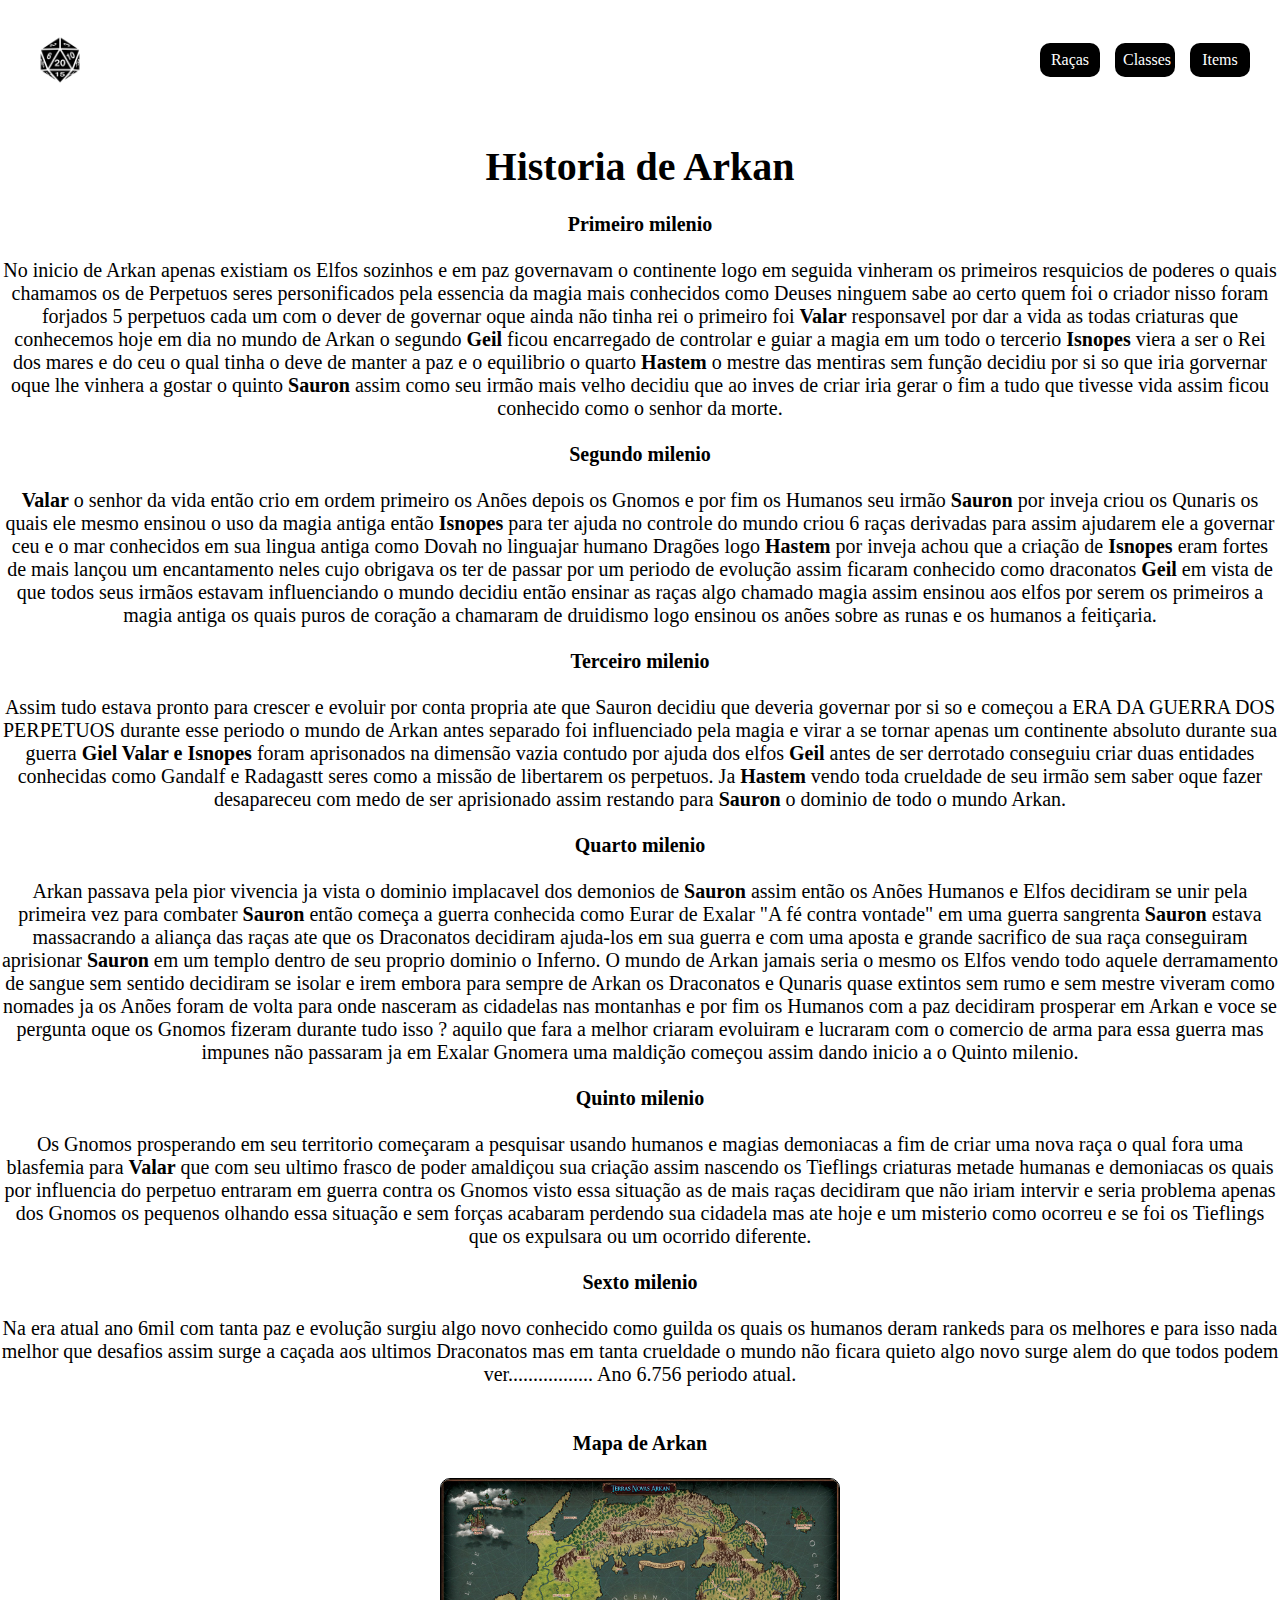
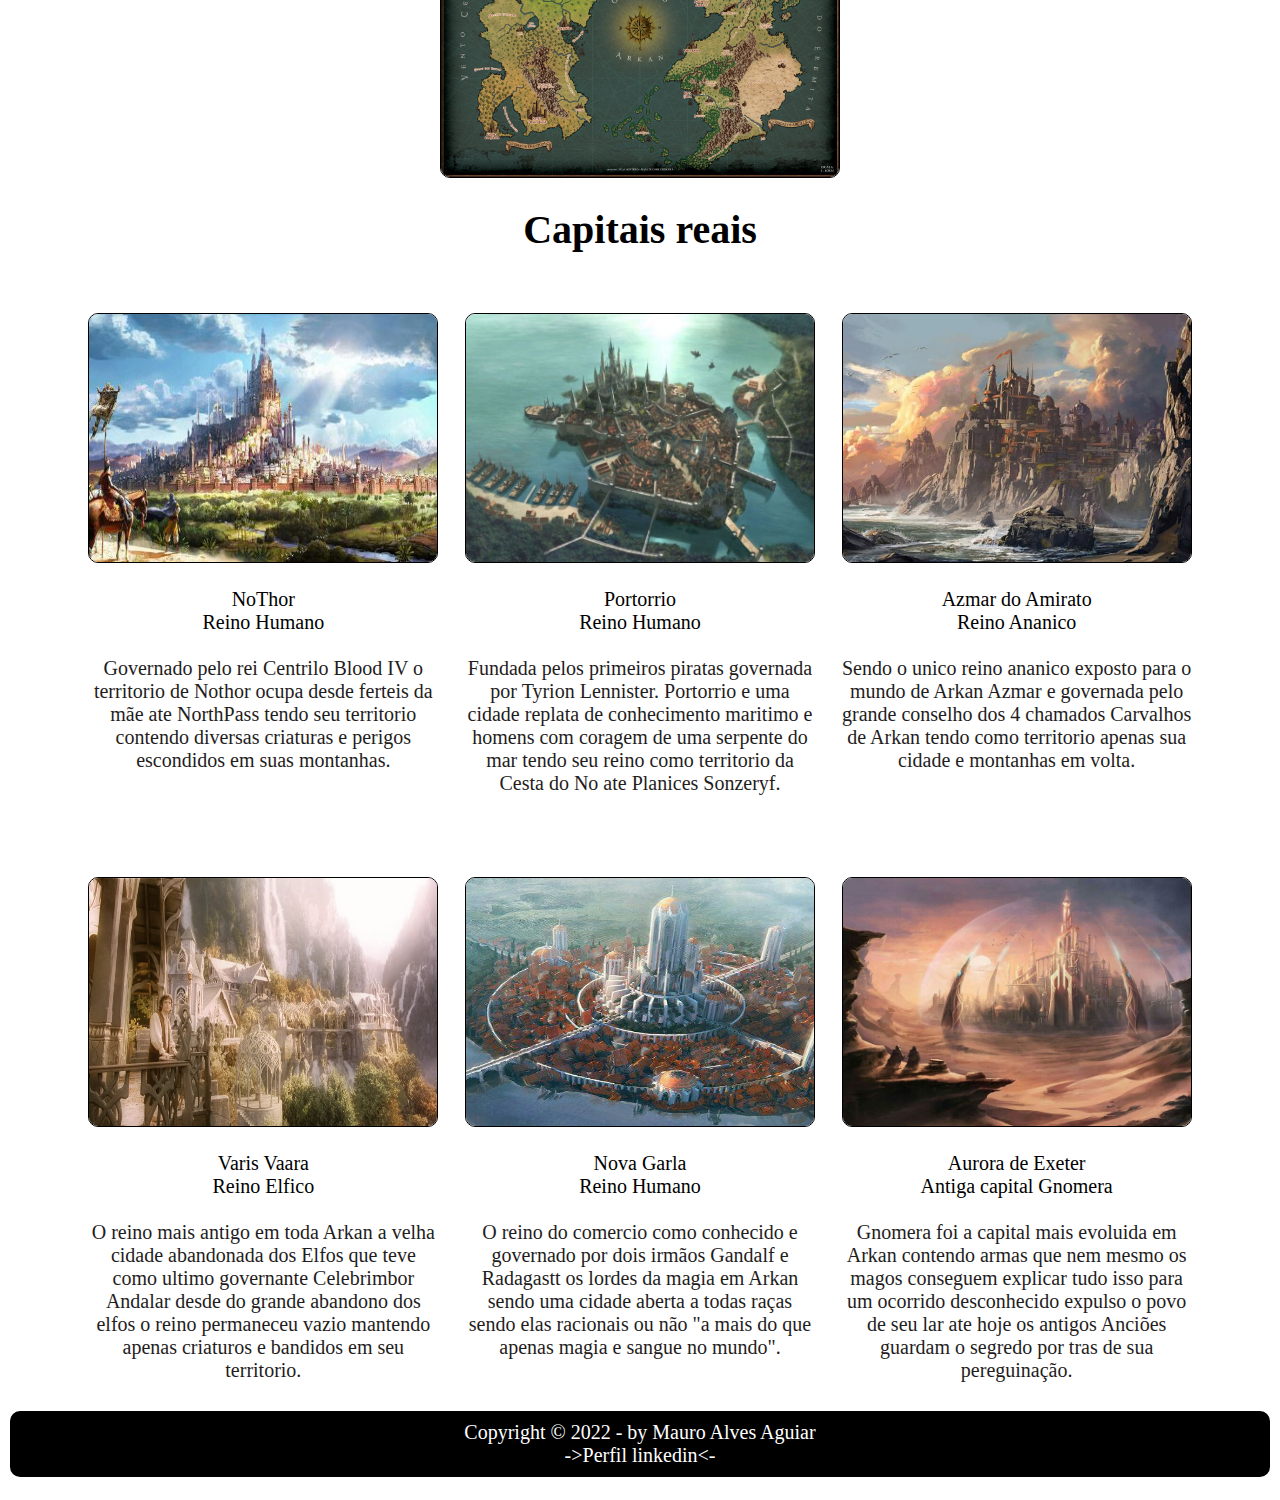
<file: index.html>
<!DOCTYPE html>
<html lang="pt-br">
<head>
    <meta charset="UTF-8">
    <meta http-equiv="X-UA-Compatible" content="IE=edge">
    <meta name="viewport" content="width=device-width, initial-scale=1.0">
    <link rel="stylesheet" href="/CSS/style.css">
    <title>Arkan</title>
</head>
<body>
    <div class="base">
        <header class="header">
            <img src="Imagens/logo.png" alt="logo-header" class="logoNavBar">
            <div class="headerBtnGroup">
                <a  href="Sidebar/raças.html" class="navBtn">Raças</a>
                <a  href="Sidebar/classes.html" class="navBtn">Classes</a>
                <a  href="Sidebar/items.html" class="navBtn">Items</a>
            </div>
            </header>
    </div>
    <div class="mapa">
        <br>
        <h1 class="titulo">Historia de Arkan</h1>
        <br>
        <h2>Primeiro milenio</h2>
        <br>
        <p id="texto1">
            No inicio de Arkan apenas existiam os Elfos sozinhos e em paz governavam o continente logo em seguida vinheram os primeiros resquicios de poderes o quais chamamos os de Perpetuos seres personificados pela essencia da magia mais conhecidos como Deuses ninguem sabe ao certo quem foi o criador nisso foram forjados 5 perpetuos cada um com o dever de governar oque ainda não tinha rei o primeiro foi <strong>Valar</strong> responsavel por dar a vida as todas criaturas que conhecemos hoje em dia no mundo de Arkan o segundo <strong>Geil</strong> ficou encarregado de controlar e guiar a magia em um todo o tercerio <strong>Isnopes</strong> viera a ser o Rei dos mares e do ceu o qual tinha o deve de manter a paz e o equilibrio o quarto <strong>Hastem</strong> o mestre das mentiras sem função decidiu por si so que iria gorvernar oque lhe vinhera a gostar o quinto  <strong>Sauron</strong> assim como seu irmão mais velho decidiu que ao inves de criar iria gerar o fim a tudo que tivesse vida assim ficou conhecido como o senhor da morte. 
        </p>
        <br>
        <h2>Segundo milenio</h2>
        <br>
        <p id="texto1">
            <strong>Valar</strong> o senhor da vida então crio em ordem primeiro os Anões depois os Gnomos e por fim os Humanos seu irmão <strong>Sauron</strong> por inveja criou os Qunaris os quais ele mesmo ensinou o uso da magia antiga então <strong>Isnopes</strong> para ter ajuda no controle do mundo criou 6 raças derivadas para assim ajudarem ele a governar ceu e o mar conhecidos em sua lingua antiga como Dovah no linguajar humano Dragões logo <strong>Hastem</strong> por inveja achou que a criação de <strong>Isnopes</strong> eram fortes de mais lançou um encantamento neles cujo obrigava os ter de passar por um periodo de evolução assim ficaram conhecido como draconatos <strong>Geil</strong> em vista de que todos seus irmãos estavam influenciando o mundo decidiu então ensinar as raças algo chamado magia assim ensinou aos elfos por serem os primeiros a magia antiga os quais puros de coração a chamaram de druidismo logo ensinou os anões sobre as runas e os humanos a feitiçaria.
        </p>
        <br>
        <h2>Terceiro milenio</h2>
        <br>
        <p id="texto1">
            Assim tudo estava pronto para crescer e evoluir por conta propria ate que <stron>Sauron</stron> decidiu que deveria governar por si so e começou a ERA DA GUERRA DOS PERPETUOS durante esse periodo o mundo de Arkan antes separado foi influenciado pela magia e virar a se tornar apenas um continente absoluto durante sua guerra <strong>Giel Valar e Isnopes</strong> foram aprisonados na dimensão vazia contudo por ajuda dos elfos <strong>Geil</strong> antes de ser derrotado conseguiu criar duas entidades conhecidas como Gandalf e Radagastt seres como a missão de libertarem os perpetuos. Ja <strong>Hastem</strong> vendo toda crueldade de seu irmão sem saber oque fazer desapareceu com medo de ser aprisionado assim restando para <strong>Sauron</strong> o dominio de todo o mundo Arkan.
        </p>
        <br>
        <h2>Quarto milenio</h2>
        <br>
        <p id="texto1">
            Arkan passava pela pior vivencia ja vista o dominio implacavel dos demonios de <strong>Sauron</strong> assim então os Anões Humanos e Elfos decidiram se unir pela primeira vez para combater <strong>Sauron</strong> então começa a guerra conhecida como Eurar de Exalar "A fé contra vontade" em uma guerra sangrenta <strong>Sauron</strong> estava massacrando a aliança das raças ate que os Draconatos decidiram ajuda-los em sua guerra e com uma aposta e grande sacrifico de sua raça conseguiram aprisionar <strong>Sauron</strong> em um templo dentro de seu proprio dominio o Inferno. O mundo de Arkan jamais seria o mesmo os Elfos vendo todo aquele derramamento de sangue sem sentido decidiram se isolar e irem embora para sempre de Arkan os Draconatos e Qunaris quase extintos sem rumo e sem mestre viveram como nomades ja os Anões foram de volta para onde nasceram as cidadelas nas montanhas e por fim os Humanos com a paz decidiram prosperar em Arkan e voce se pergunta oque os Gnomos fizeram durante tudo isso ? aquilo que fara a melhor criaram evoluiram e lucraram com o comercio de arma para essa guerra mas impunes não passaram ja em Exalar Gnomera uma maldição começou assim dando inicio a o Quinto milenio.
        </p>
        <br>
        <h2>Quinto milenio</h2>
        <br>
        <p id="texto1">
            Os Gnomos prosperando em seu territorio começaram a pesquisar usando humanos e magias demoniacas a fim de criar uma nova raça o qual fora uma blasfemia para <strong>Valar</strong> que com seu ultimo frasco de poder amaldiçou sua criação assim nascendo os Tieflings criaturas metade humanas e demoniacas os quais por influencia do perpetuo entraram em guerra contra os Gnomos visto essa situação as de mais raças decidiram que não iriam intervir e seria problema apenas dos Gnomos os pequenos olhando essa situação e sem forças acabaram perdendo sua cidadela mas ate hoje e um misterio como ocorreu e se foi os Tieflings que os expulsara ou um ocorrido diferente. 
        </p>
        <br>
        <h2>Sexto milenio</h2>
        <br>
        <p>
            Na era atual ano 6mil com tanta paz e evolução surgiu algo novo conhecido como guilda os quais os humanos deram rankeds para os melhores e para isso nada melhor que desafios assim surge a caçada aos ultimos Draconatos mas em tanta crueldade o mundo não ficara quieto algo novo surge alem do que todos podem ver................. Ano 6.756 periodo atual.
        </p>
        <br>


        <br>
        <h1>Mapa de Arkan</h1>
        <br>
    <img src="Imagens/mapa.jpg" class="mapa_home">
    <br>
    <br>
    <h1 class="titulo">Capitais reais</h1>
    
    <div class="wrapper">
        <div><img src="/Reinos/Nothor.jpg" class="controle"><p id="paragrafo">NoThor<br>Reino Humano</p><br><div id="basico">Governado pelo rei Centrilo Blood IV o territorio de Nothor ocupa desde ferteis da mãe ate NorthPass tendo seu territorio contendo diversas criaturas e perigos escondidos em suas montanhas.</div></div>
        
        <div><img src="/Reinos/Portorrio.jpg" class="controle"><p id="paragrafo">Portorrio<br>Reino Humano</p><br><div id="basico">Fundada pelos primeiros piratas governada por Tyrion Lennister. Portorrio e uma cidade replata de conhecimento maritimo e homens com coragem de uma serpente do mar tendo seu reino como territorio da Cesta do No ate Planices Sonzeryf.</div></div>
        
        <div><img src="/Reinos/Azmar do Amirato.jpg" class="controle"><p id="paragrafo">Azmar do Amirato<br>Reino Ananico</p><br><div id="basico">Sendo o unico reino ananico exposto para o mundo de Arkan Azmar e governada pelo grande conselho dos 4 chamados Carvalhos de Arkan tendo como territorio apenas sua cidade e montanhas em volta.</div></div>
        
        <div><img src="/Reinos/Varis Vaara.jpg" class="controle"><p id="paragrafo">Varis Vaara<br>Reino Elfico</p><br><div id="basico">O reino mais antigo em toda Arkan a velha cidade abandonada dos Elfos que teve como ultimo governante Celebrimbor Andalar desde do grande abandono dos elfos o reino permaneceu vazio mantendo apenas criaturos e bandidos em seu territorio.</div></div>
        
        <div><img src="/Reinos/Nova Garla.jpg" class="controle"><p id="paragrafo">Nova Garla<br>Reino Humano</p><br><div id="basico">O reino do comercio como conhecido e governado por dois irmãos Gandalf e Radagastt os lordes da magia em Arkan sendo uma cidade aberta a todas raças sendo elas racionais ou não "a mais do que apenas magia e sangue no mundo".</div></div>
        
        <div><img src="/Reinos/Aurora de Exeter.jpg" class="controle"><p id="paragrafo">Aurora de Exeter<br>Antiga capital Gnomera</p><br><div id="basico">Gnomera foi a capital mais evoluida em Arkan contendo armas que nem mesmo os magos conseguem explicar tudo isso para um ocorrido desconhecido expulso o povo de seu lar ate hoje os antigos Anciões guardam o segredo por tras de sua pereguinação.</div></div>
     </div>
 
    <footer>
        Copyright © 2022 - by Mauro Alves Aguiar
        <br>
        <a href="https://www.linkedin.com/in/mauro-alves-aguiar-135b53217/" id="perfil">->Perfil linkedin<-</a>
    </footer>
    <br>
</div>
</body>
</html>
</file>
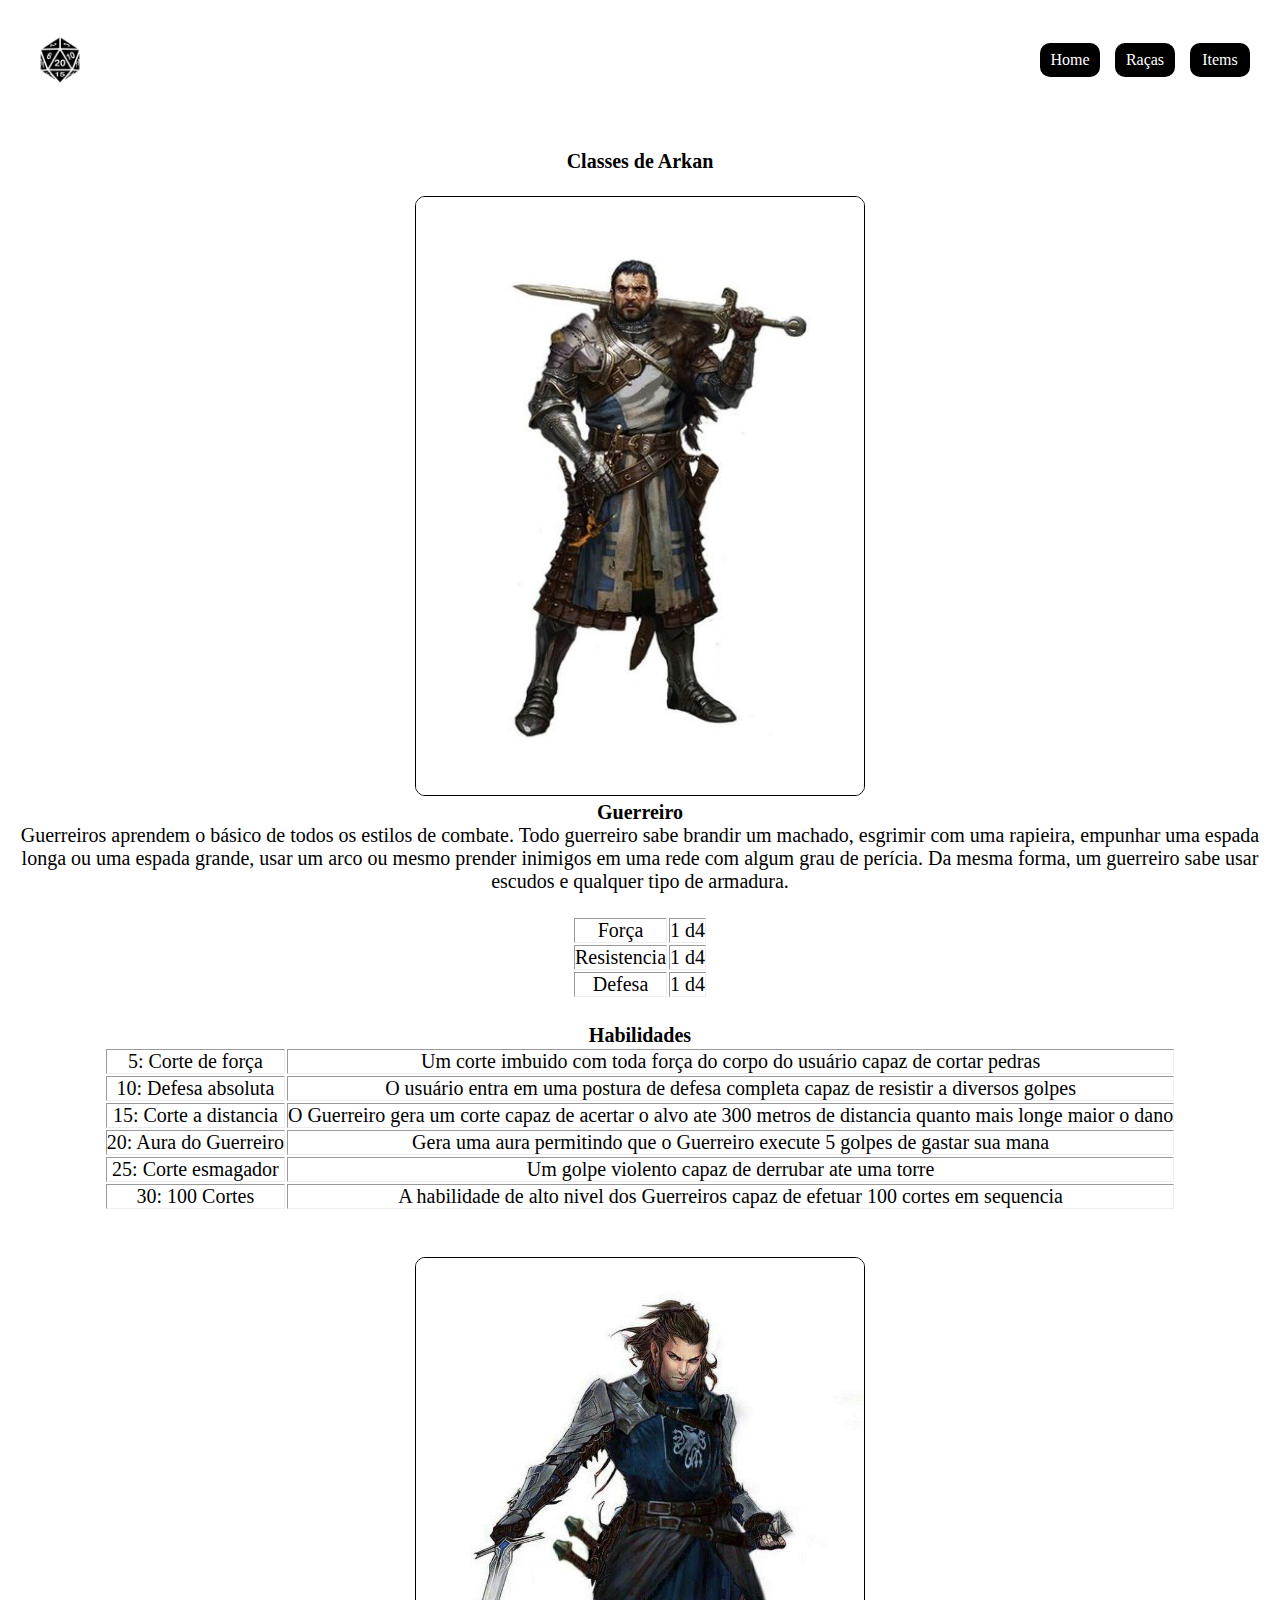
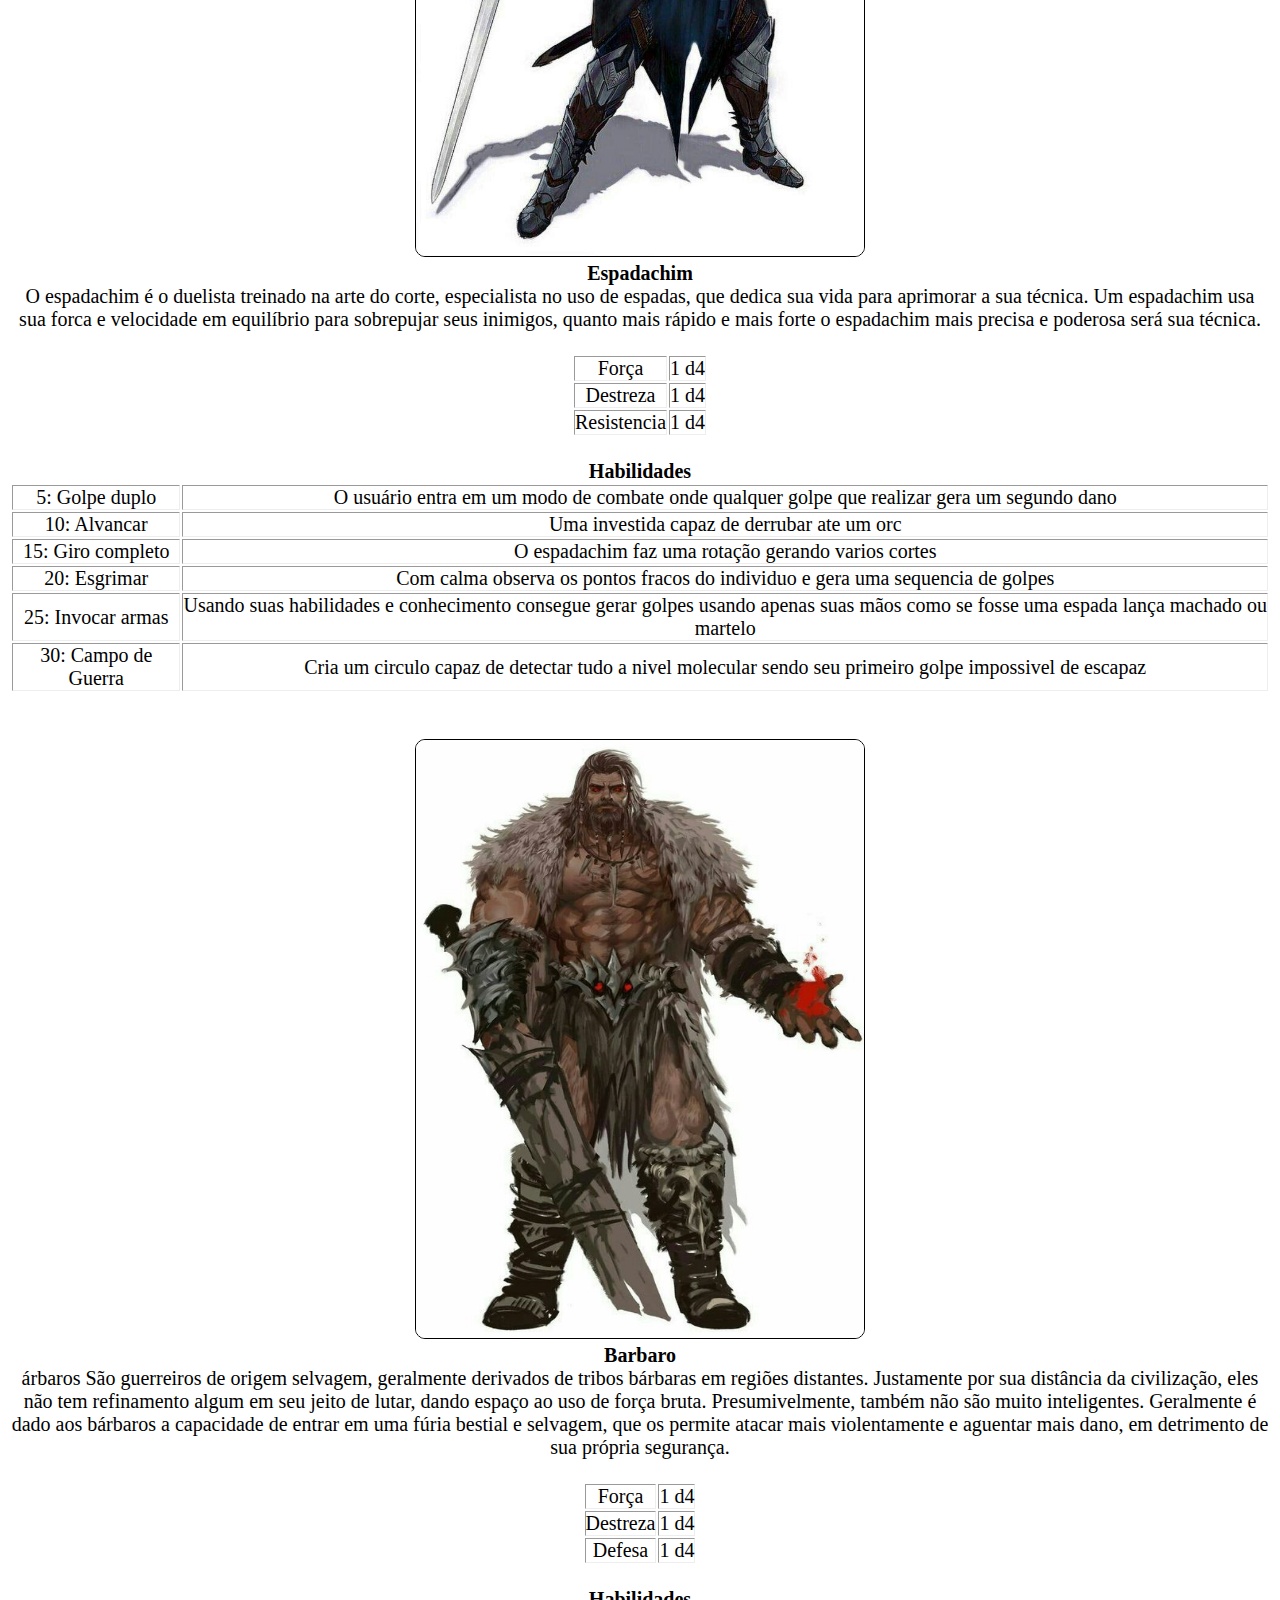
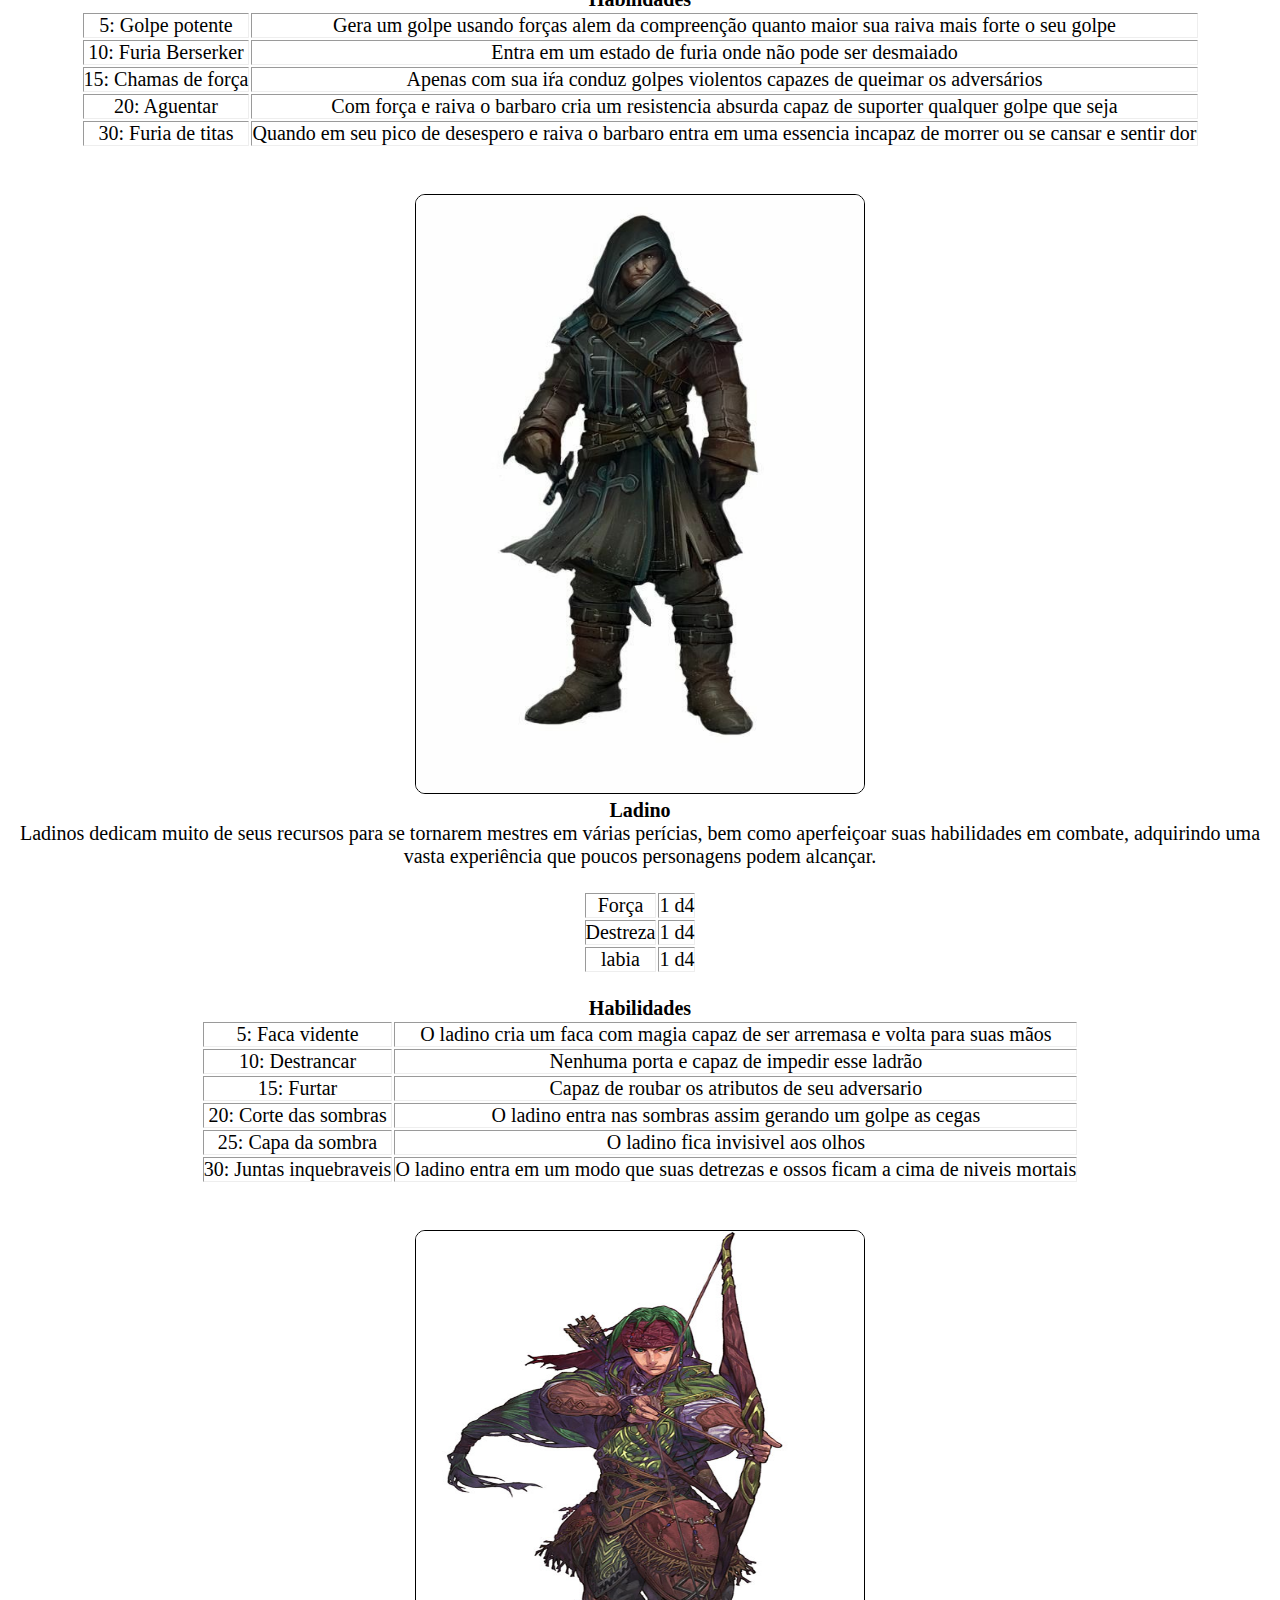
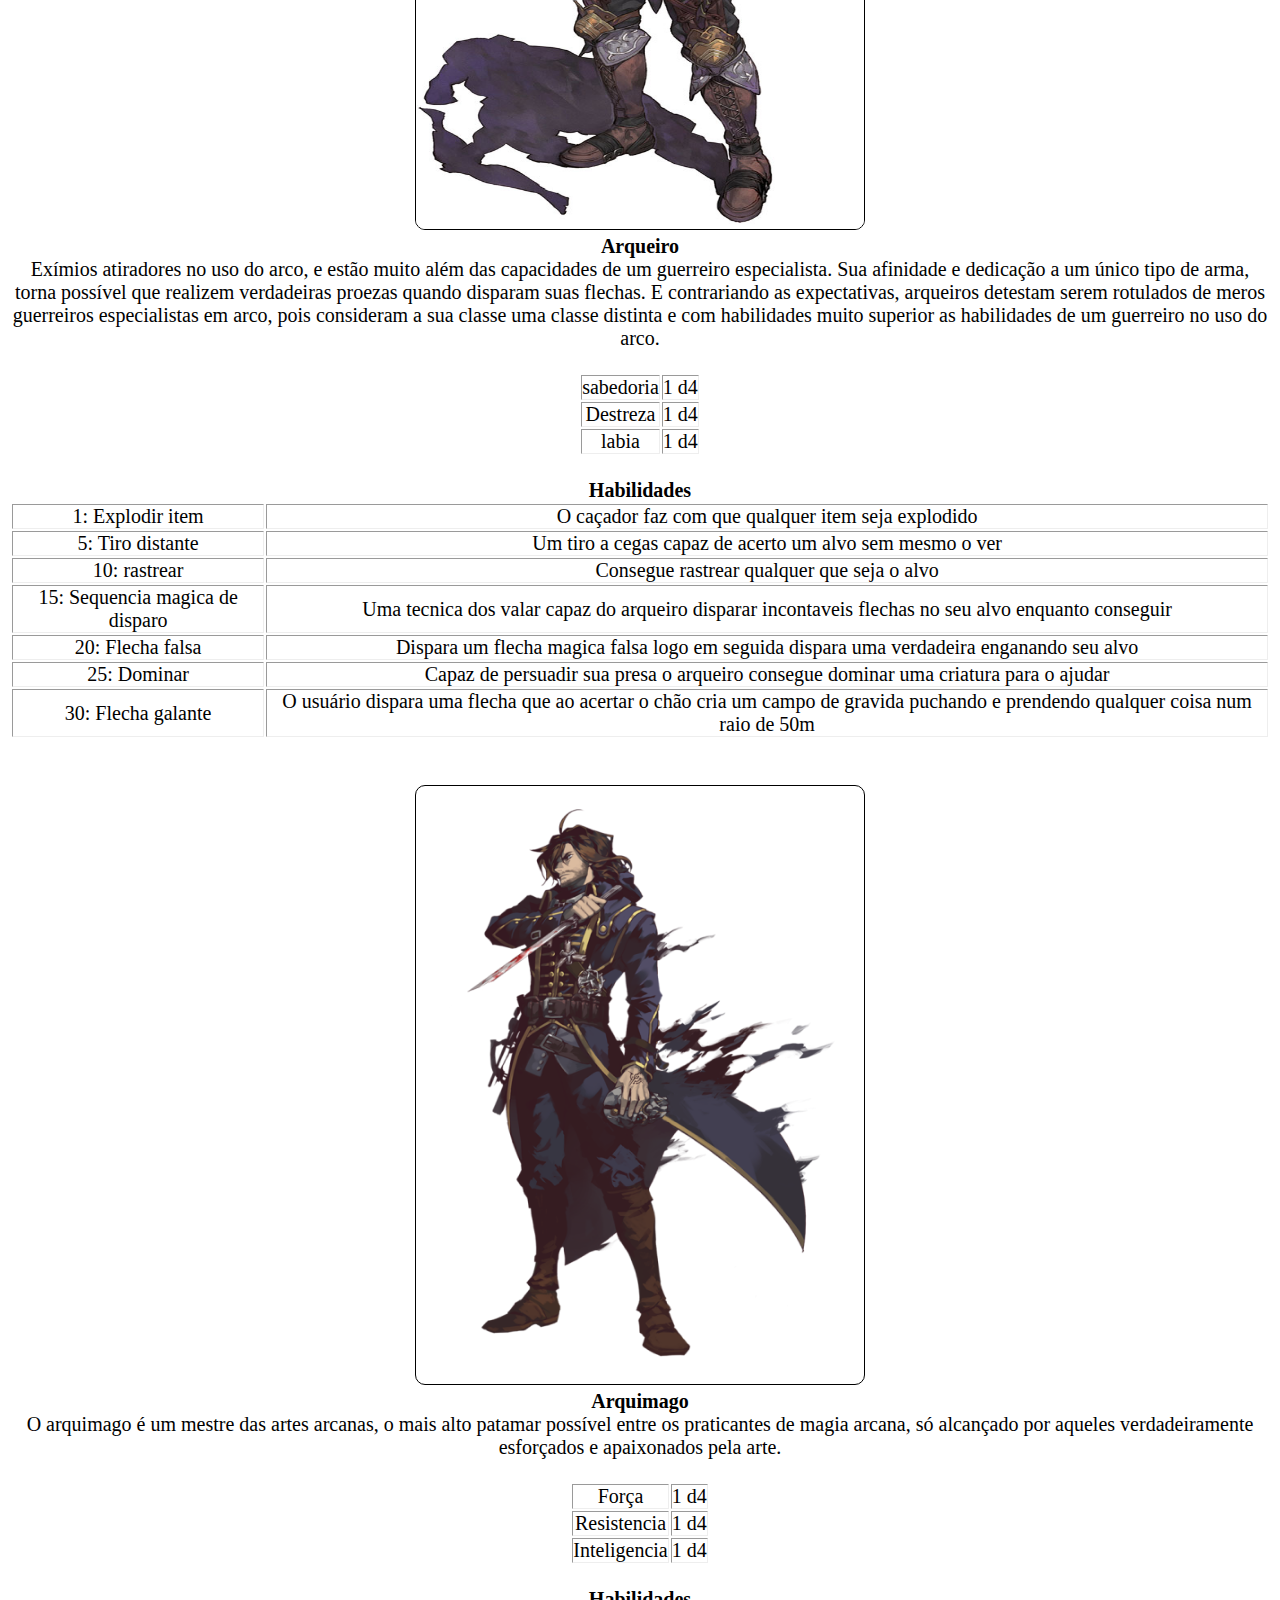
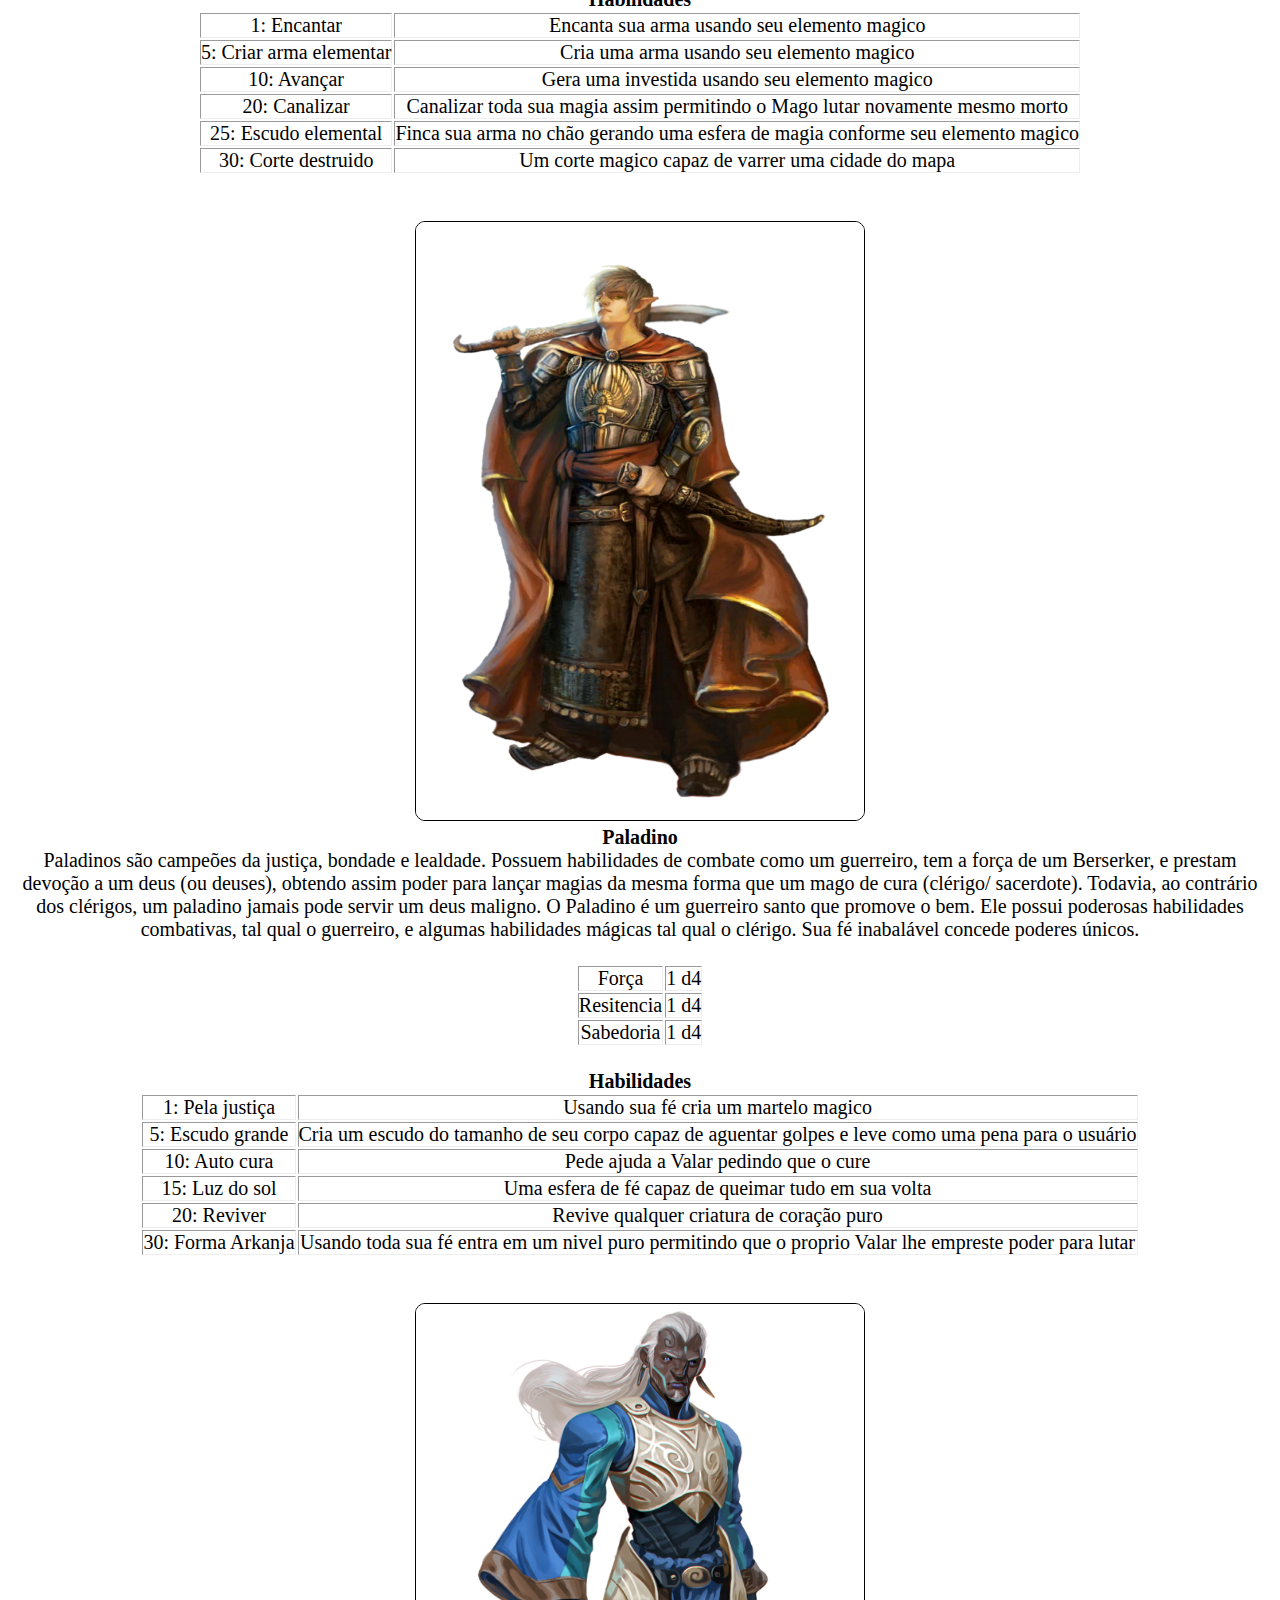
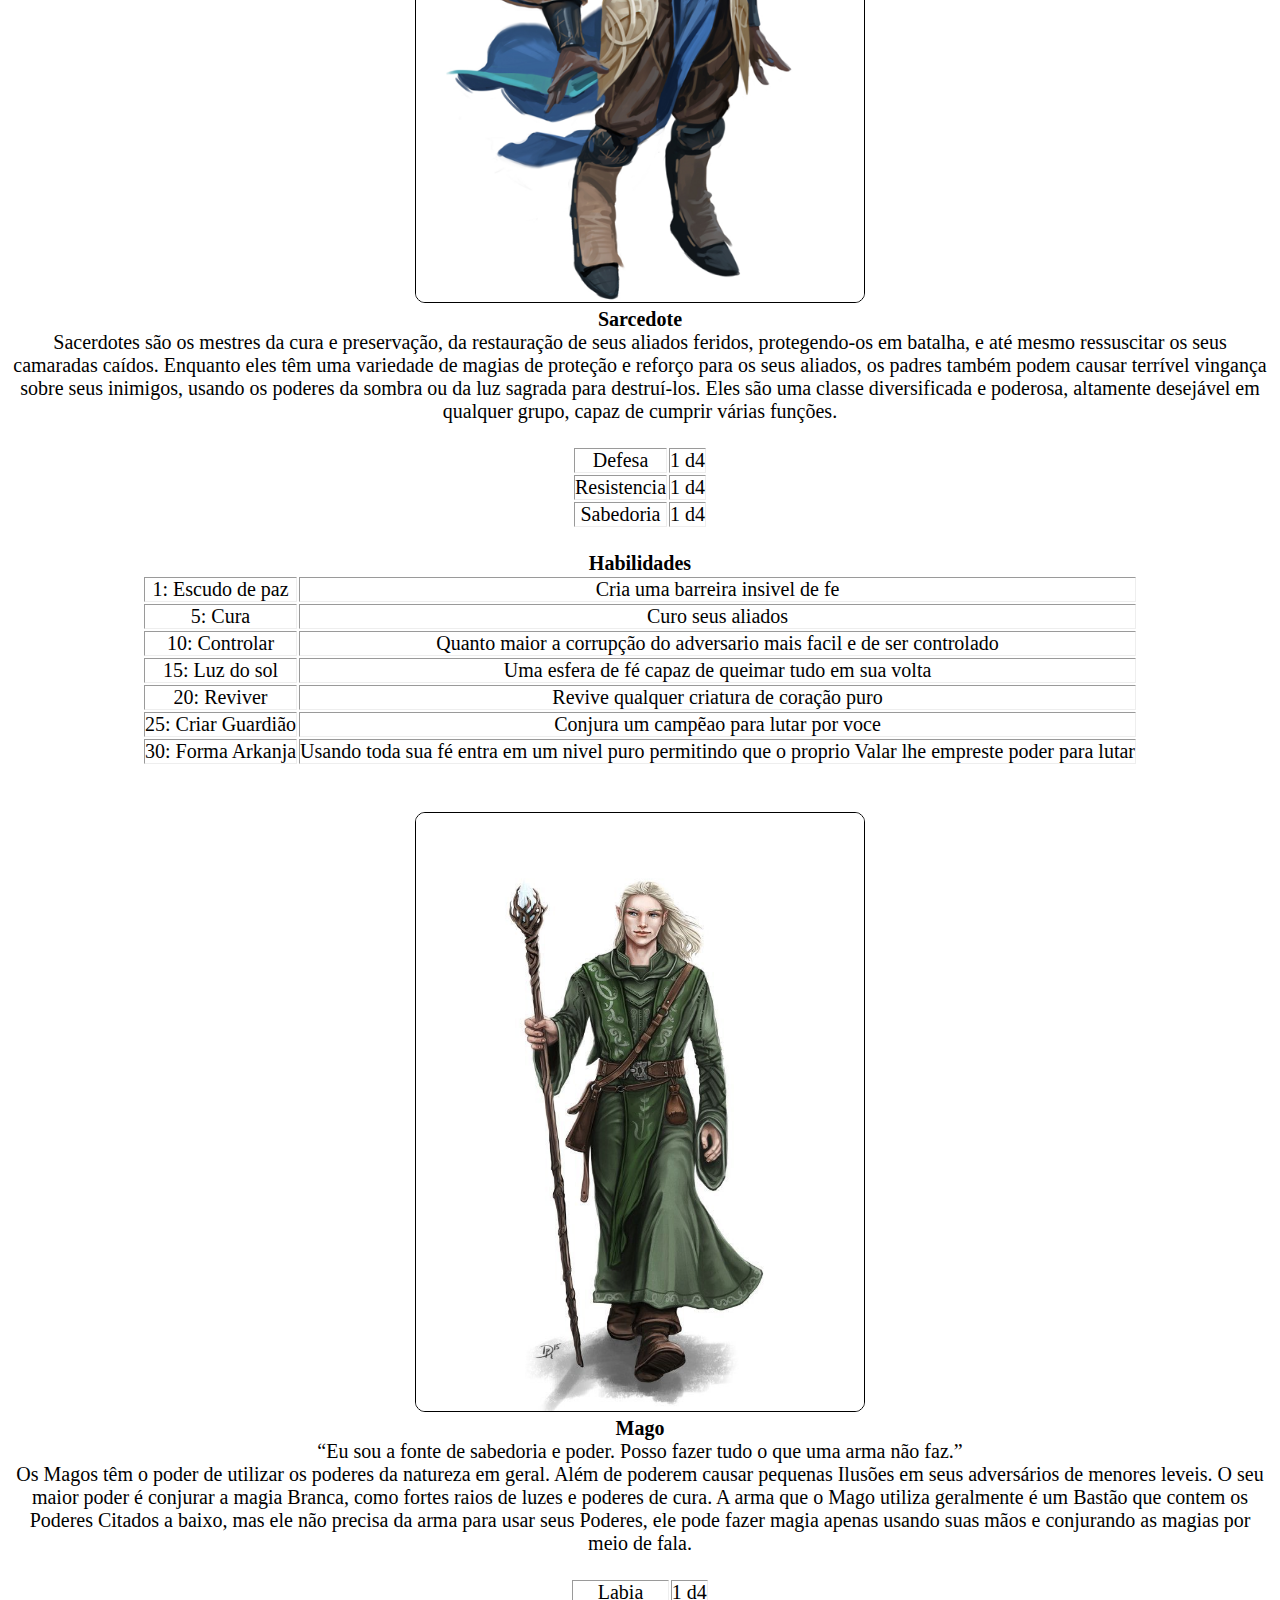
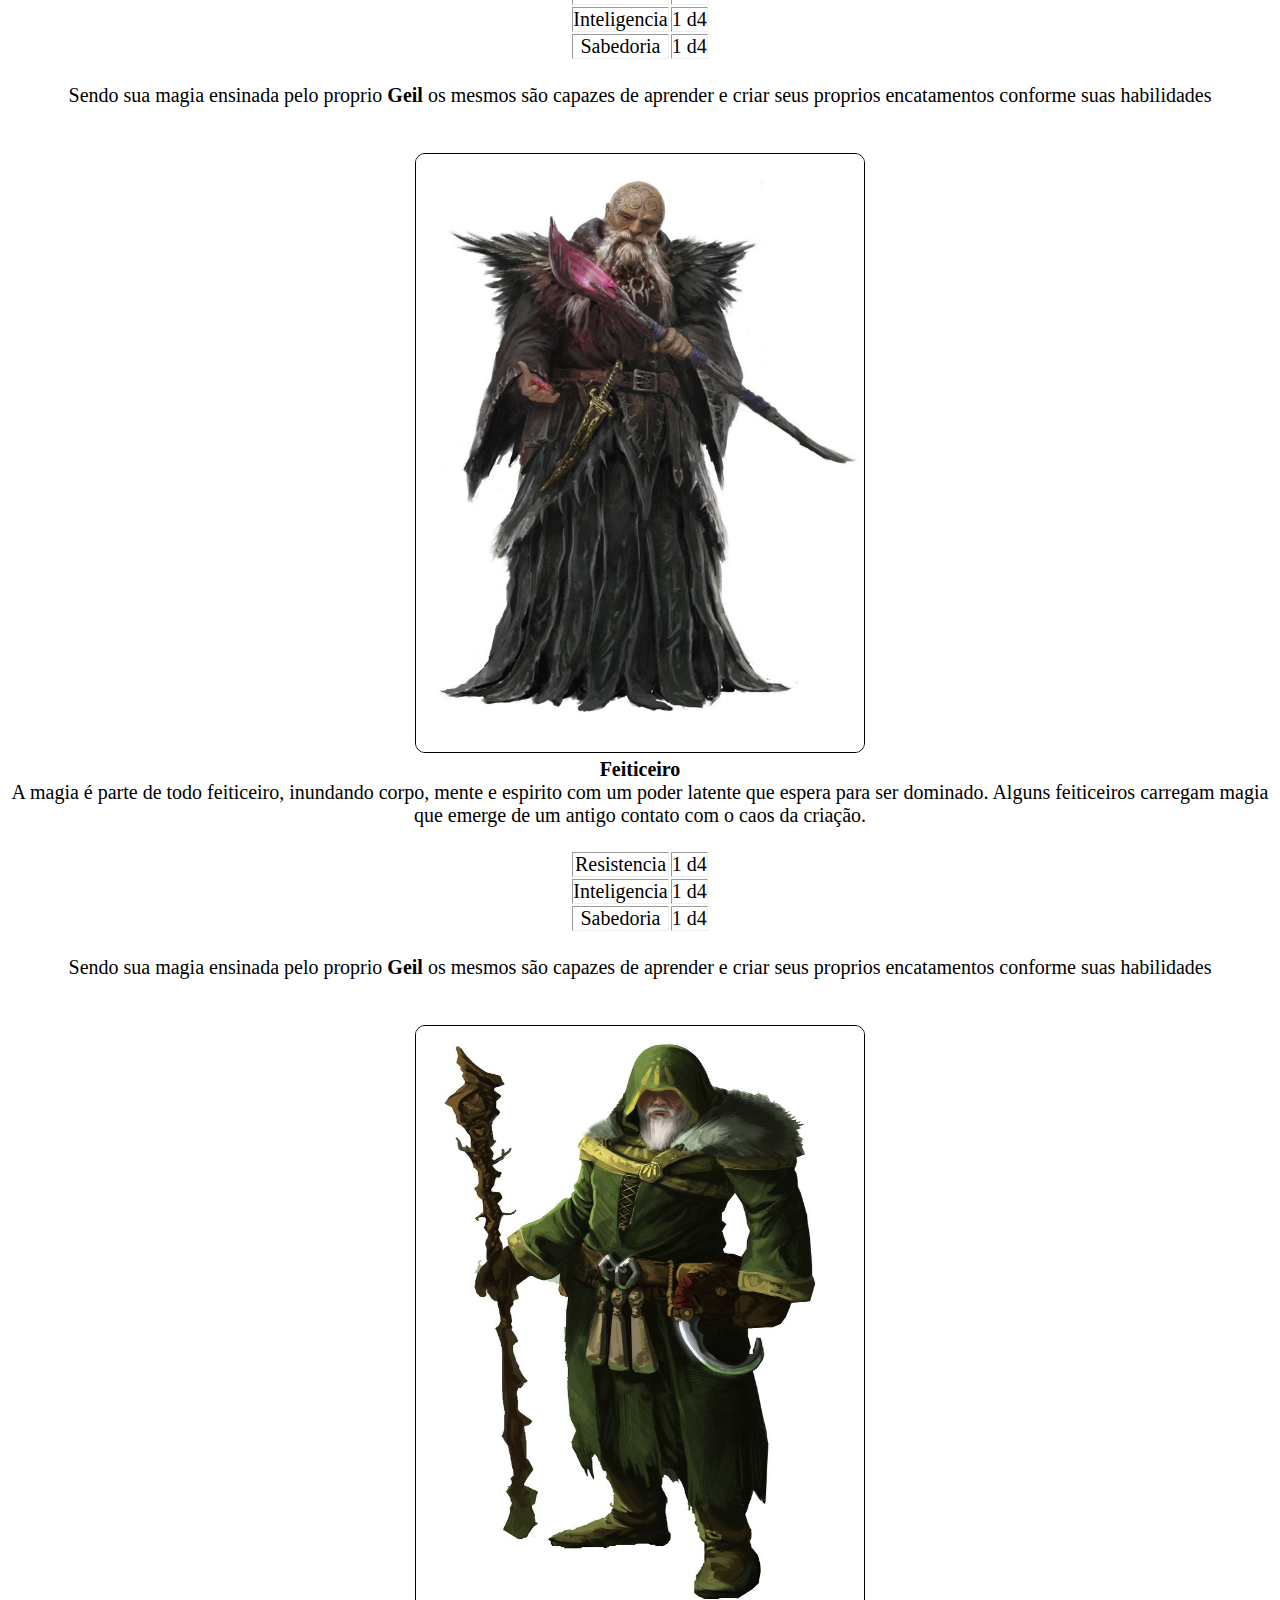
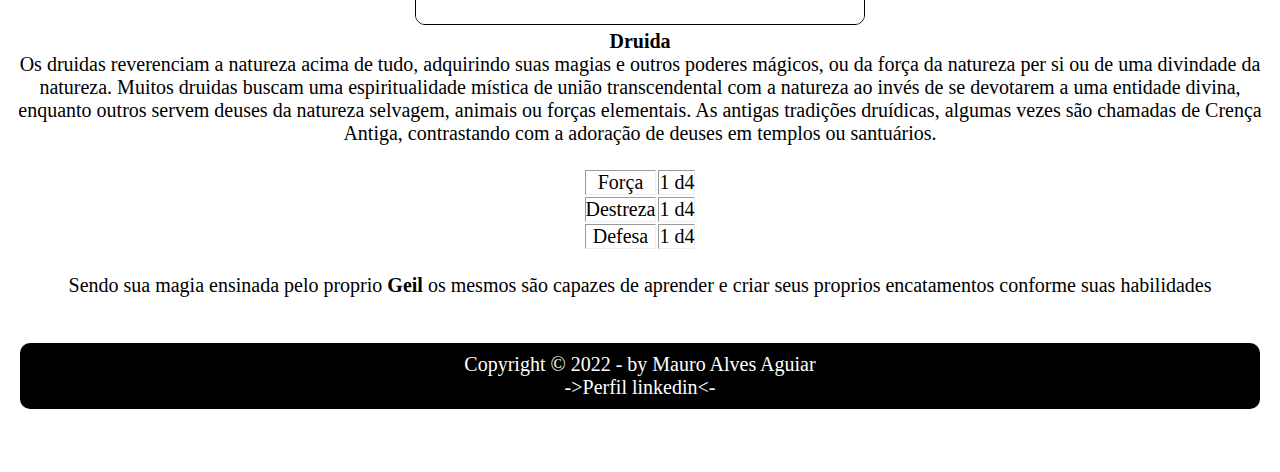
<file: Sidebar/classes.html>
<!DOCTYPE html>
<html lang="pt-br">
<head>
    <meta charset="UTF-8">
    <meta http-equiv="X-UA-Compatible" content="IE=edge">
    <meta name="viewport" content="width=device-width, initial-scale=1.0">
    <link rel="stylesheet" href="/CSS/style.css">
    <title>Classes</title>
</head>
<body>
    <div class="container">
        <header class="header">
            <img src="/Imagens/logo.png" alt="logo-header" class="logoNavBar">
            <div class="headerBtnGroup">
                <a  href="/index.html" class="navBtn">Home</a>
                <a  href="raças.html" class="navBtn">Raças</a>
                <a  href="items.html" class="navBtn">Items</a>
                
            </div>
            </header>
    </div>

    <div class="mapa lateral">
        <h1>Classes de Arkan</h1>
        <br>
        <img src="/Classes/guerreiro.jpg" class="raca">
        <h2>Guerreiro</h2>
        <p id="paragrafo">
            Guerreiros aprendem o básico de todos os estilos de combate. Todo guerreiro sabe brandir um machado, esgrimir com uma rapieira, empunhar uma espada longa ou uma espada grande, usar um arco ou mesmo prender inimigos em uma rede com algum grau de perícia. Da mesma forma, um guerreiro sabe usar escudos e qualquer tipo de armadura.
        </p>
        <br>
        <Table border="1px" id="tabela">
            <tr>
                <td>Força</td> 
                <td>1 d4</td>
            </tr>
            <tr>
                <td>Resistencia</td>
                <td>1 d4</td>
            </tr>
            <tr>
                <td>Defesa</td>
                <td>1 d4</td>
            </tr>
            <tr>
            </Table>
                <br>
                <h2>Habilidades</h2>
                <Table border="1px" id="tabela">
            </tr>
            <tr>
                <td>5: Corte de força</td>
                <td> Um corte imbuido com toda força do corpo do usuário capaz de cortar pedras</td>
            </tr>
            <tr>
                <td>10: Defesa absoluta</td>
                <td> O usuário entra em uma postura de defesa completa capaz de resistir a diversos golpes</td>
            </tr>
            <tr>
                <td>15: Corte a distancia</td>
                <td> O Guerreiro gera um corte capaz de acertar o alvo ate 300 metros de distancia quanto mais longe maior o dano</td>
            </tr>
            <tr>
                <td>20: Aura do Guerreiro</td>
                <td> Gera uma aura permitindo que o Guerreiro execute 5 golpes de gastar sua mana</td>
            </tr>
            <tr>
                <td>25: Corte esmagador</td>
                <td> Um golpe violento capaz de derrubar ate uma torre</td>
            </tr>
            <tr>
                <td>30: 100 Cortes</td>
                <td>A habilidade de alto nivel dos Guerreiros capaz de efetuar 100 cortes em sequencia</td>
            </tr>
            
        </Table>

        <br>
        <br>
        
        <img src="/Classes/espadachim.jpg" class="raca">
        <h2>Espadachim</h2>
        <p id="paragrafo">
            O espadachim é o duelista treinado na arte do corte, especialista no uso de espadas, que dedica sua vida para aprimorar a sua técnica. Um espadachim usa sua forca e velocidade em equilíbrio para sobrepujar seus inimigos, quanto mais rápido e mais forte o espadachim mais precisa e poderosa será sua técnica.
        </p>
        <br>
        <Table border="1px" id="tabela">
            <tr>
                <td>Força</td> 
                <td>1 d4</td>
            </tr>
            <tr>
                <td>Destreza</td>
                <td>1 d4</td>
            </tr>
            <tr>
                <td>Resistencia</td>
                <td>1 d4</td>
            </tr>
            
        </Table>
<br>
        <h2>Habilidades</h2>
                <Table border="1px" id="tabela">
            </tr>
            <tr>
                <td>5: Golpe duplo</td>
                <td> O usuário entra em um modo de combate onde qualquer golpe que realizar gera um segundo dano</td>
            </tr>
            <tr>
                <td>10: Alvancar</td>
                <td> Uma investida capaz de derrubar ate um orc</td>
            </tr>
            <tr>
                <td>15: Giro completo</td>
                <td> O espadachim faz uma rotação gerando varios cortes</td>
            </tr>
            <tr>
                <td>20: Esgrimar</td>
                <td> Com calma observa os pontos fracos do individuo e gera uma sequencia de golpes</td>
            </tr>
            <tr>
                <td>25: Invocar armas</td>
                <td> Usando suas habilidades e conhecimento consegue gerar golpes usando apenas suas mãos como se fosse uma espada lança machado ou martelo</td>
            </tr>
            <tr>
                <td>30: Campo de Guerra</td>
                <td>Cria um circulo capaz de detectar tudo a nivel molecular sendo seu primeiro golpe impossivel de escapaz</td>
            </tr>
            
        </Table>

        <br>
        <br>

        <img src="/Classes/barbaro.webp" class="raca">
        <h2>Barbaro</h2>
        <p id="paragrafo">
            árbaros São guerreiros de origem selvagem, geralmente derivados de tribos bárbaras em regiões distantes. Justamente por sua distância da civilização, eles não tem refinamento algum em seu jeito de lutar, dando espaço ao uso de força bruta. Presumivelmente, também não são muito inteligentes.

            Geralmente é dado aos bárbaros a capacidade de entrar em uma fúria bestial e selvagem, que os permite atacar mais violentamente e aguentar mais dano, em detrimento de sua própria segurança.
        </p>
        <br>
        <Table border="1px" id="tabela">
            <tr>
                <td>Força</td> 
                <td>1 d4</td>
            </tr>
            <tr>
                <td>Destreza</td>
                <td>1 d4</td>
            </tr>
            <tr>
                <td>Defesa</td>
                <td>1 d4</td>
            </tr>
            
        </Table>

        <br>
        <h2>Habilidades</h2>
                <Table border="1px" id="tabela">
            </tr>
            <tr>
                <td>5: Golpe potente</td>
                <td> Gera um golpe usando forças alem da compreenção quanto maior sua raiva mais forte o seu golpe</td>
            </tr>
            <tr>
                <td>10: Furia Berserker</td>
                <td> Entra em um estado de furia onde não pode ser desmaiado</td>
            </tr>
            <tr>
                <td>15: Chamas de força</td>
                <td> Apenas com sua iŕa conduz golpes violentos capazes de queimar os adversários</td>
            </tr>
            <tr>
                <td>20: Aguentar</td>
                <td> Com força e raiva o barbaro cria um resistencia absurda capaz de suporter qualquer golpe que seja</td>
            </tr>
            <tr>
                <td>30: Furia de titas</td>
                <td> Quando em seu pico de desespero e raiva o barbaro entra em uma essencia incapaz de morrer ou se cansar e sentir dor</td>
            </tr>
            
        </Table>

        <br>
        <br>

        <img src="/Classes/ladino.jpg" class="raca">
        <h2>Ladino</h2>
        <p id="paragrafo">
            Ladinos dedicam muito de seus recursos para se tornarem mestres em várias perícias, bem como aperfeiçoar suas habilidades em combate, adquirindo uma vasta experiência que poucos personagens podem alcançar.
        </p>
        <br>
        <Table border="1px" id="tabela">
            <tr>
                <td>Força</td> 
                <td>1 d4</td>
            </tr>
            <tr>
                <td>Destreza</td>
                <td>1 d4</td>
            </tr>
            <tr>
                <td>labia</td>
                <td>1 d4</td>
            </tr>
            
        </Table>

        <br>
        <h2>Habilidades</h2>
                <Table border="1px" id="tabela">
            </tr>
            <tr>
                <td>5: Faca vidente</td>
                <td> O ladino cria um faca com magia capaz de ser arremasa e volta para suas mãos</td>
            </tr>
            <tr>
                <td>10: Destrancar</td>
                <td> Nenhuma porta e capaz de impedir esse ladrão</td>
            </tr>
            <tr>
                <td>15: Furtar</td>
                <td> Capaz de roubar os atributos de seu adversario</td>
            </tr>
            <tr>
                <td>20: Corte das sombras</td>
                <td> O ladino entra nas sombras assim gerando um golpe as cegas</td>
            </tr>
            <tr>
                <td>25: Capa da sombra</td>
                <td> O ladino fica invisivel aos olhos</td>
            </tr>
            <tr>
                <td>30: Juntas inquebraveis</td>
                <td>O ladino entra em um modo que suas detrezas e ossos ficam a cima de niveis mortais</td>
            </tr>
            
        </Table>

        <br>
        <br>

        <img src="/Classes/arqueiro.jpg" class="raca">
        <h2>Arqueiro</h2>
        <p id="paragrafo">
            Exímios atiradores no uso do arco, e estão muito além das capacidades de um guerreiro especialista. Sua afinidade e dedicação a um único tipo de arma, torna possível que realizem verdadeiras proezas quando disparam suas flechas. E contrariando as expectativas, arqueiros detestam serem rotulados de meros guerreiros especialistas em arco, pois consideram a sua classe uma classe distinta e com habilidades muito superior as habilidades de um guerreiro no uso do arco.
        </p>
        <br>
        <Table border="1px" id="tabela">
            <tr>
                <td>sabedoria</td> 
                <td>1 d4</td>
            </tr>
            <tr>
                <td>Destreza</td>
                <td>1 d4</td>
            </tr>
            <tr>
                <td>labia</td>
                <td>1 d4</td>
            </tr>
        </Table>

        <br>
        <h2>Habilidades</h2>
                <Table border="1px" id="tabela">
            </tr>
            <tr>
                <td>1: Explodir item</td>
                <td> O caçador faz com que qualquer item seja explodido</td>
            </tr>
            <tr>
                <td>5: Tiro distante</td>
                <td> Um tiro a cegas capaz de acerto um alvo sem mesmo o ver</td>
            </tr>
            <tr>
                <td>10: rastrear</td>
                <td> Consegue rastrear qualquer que seja o alvo</td>
            </tr>
            <tr>
                <td>15: Sequencia magica de disparo</td>
                <td> Uma tecnica dos valar capaz do arqueiro disparar incontaveis flechas no seu alvo enquanto conseguir</td>
            </tr>
            <tr>
                <td>20: Flecha falsa</td>
                <td> Dispara um flecha magica falsa logo em seguida dispara uma verdadeira enganando seu alvo</td>
            </tr>
            <tr>
                <td>25: Dominar</td>
                <td>Capaz de persuadir sua presa o arqueiro consegue dominar uma criatura para o ajudar</td>
            </tr>
            <tr>
                <td>30: Flecha galante</td>
                <td>O usuário dispara uma flecha que ao acertar o chão cria um campo de gravida puchando e prendendo qualquer coisa num raio de 50m</td>
            </tr>
            
        </Table>

        <br>
        <br>

        <img src="/Classes/arquimago.png" class="raca">
        <h2>Arquimago</h2>
        <p id="paragrafo">
            O arquimago é um mestre das artes arcanas, o mais alto patamar possível entre os praticantes de magia arcana, só alcançado por aqueles verdadeiramente esforçados e apaixonados pela arte.
        </p>
        <br>
        <Table border="1px" id="tabela">
            <tr>
                <td>Força</td> 
                <td>1 d4</td>
            </tr>
            <tr>
                <td>Resistencia</td>
                <td>1 d4</td>
            </tr>
            <tr>
                <td>Inteligencia</td>
                <td>1 d4</td>
            </tr>
            
        </Table>
        
        <br>
        <h2>Habilidades</h2>
                <Table border="1px" id="tabela">
            </tr>
            <tr>
                <td>1: Encantar</td>
                <td> Encanta sua arma usando seu elemento magico</td>
            </tr>
            <tr>
                <td>5: Criar arma elementar</td>
                <td> Cria uma arma usando seu elemento magico</td>
            </tr>
            <tr>
                <td>10: Avançar</td>
                <td> Gera uma investida usando seu elemento magico</td>
            </tr>
            <tr>
                <td>20: Canalizar</td>
                <td> Canalizar toda sua magia assim permitindo o Mago lutar novamente mesmo morto</td>
            </tr>
            <tr>
                <td>25: Escudo elemental</td>
                <td> Finca sua arma no chão gerando uma esfera de magia conforme seu elemento magico</td>
            </tr>
            <tr>
                <td>30: Corte destruido</td>
                <td>Um corte magico capaz de varrer uma cidade do mapa</td>
            </tr>
            
        </Table>

        <br>
        <br>

        <img src="/Classes/paladino.png" class="raca">
        <h2>Paladino</h2>
        <p id="paragrafo">
            Paladinos são campeões da justiça, bondade e lealdade. Possuem habilidades de combate como um guerreiro, tem a força de um Berserker, e prestam devoção a um deus (ou deuses), obtendo assim poder para lançar magias da mesma forma que um mago de cura (clérigo/ sacerdote). Todavia, ao contrário dos clérigos, um paladino jamais pode servir um deus maligno.

            O Paladino é um guerreiro santo que promove o bem. Ele possui poderosas habilidades combativas, tal qual o guerreiro, e algumas habilidades mágicas tal qual o clérigo. Sua fé inabalável concede poderes únicos.
        </p>
        <br>
        <Table border="1px" id="tabela">
            <tr>
                <td>Força</td> 
                <td>1 d4</td>
            </tr>
            <tr>
                <td>Resitencia</td>
                <td>1 d4</td>
            </tr>
            <tr>
                <td>Sabedoria</td>
                <td>1 d4</td>
            </tr>
            
        </Table>
        
        <br>
        <h2>Habilidades</h2>
                <Table border="1px" id="tabela">
            </tr>
            <tr>
                <td>1: Pela justiça</td>
                <td> Usando sua fé cria um martelo magico</td>
            </tr>
            <tr>
                <td>5: Escudo grande</td>
                <td> Cria um escudo do tamanho de seu corpo capaz de aguentar golpes e leve como uma pena para o usuário</td>
            </tr>
            <tr>
                <td>10: Auto cura</td>
                <td> Pede ajuda a Valar pedindo que o cure</td>
            </tr>
            <tr>
                <td>15: Luz do sol</td>
                <td> Uma esfera de fé capaz de queimar tudo em sua volta</td>
            </tr>
            <tr>
                <td>20: Reviver </td>
                <td> Revive qualquer criatura de coração puro</td>
            </tr>
            <tr>
                <td>30: Forma Arkanja</td>
                <td>Usando toda sua fé entra em um nivel puro permitindo que o proprio Valar lhe empreste poder para lutar</td>
            </tr>
            
        </Table>

        <br>
        <br>

        <img src="/Classes/sacerdote.png" class="raca">
        <h2>Sarcedote</h2>
        <p id="paragrafo">
            Sacerdotes são os mestres da cura e preservação, da restauração de seus aliados feridos, protegendo-os em batalha, e até mesmo ressuscitar os seus camaradas caídos. Enquanto eles têm uma variedade de magias de proteção e reforço para os seus aliados, os padres também podem causar terrível vingança sobre seus inimigos, usando os poderes da sombra ou da luz sagrada para destruí-los. Eles são uma classe diversificada e poderosa, altamente desejável em qualquer grupo, capaz de cumprir várias funções.


        </p>
        <br>
        <Table border="1px" id="tabela">
            <tr>
                <td>Defesa</td> 
                <td>1 d4</td>
            </tr>
            <tr>
                <td>Resistencia</td>
                <td>1 d4</td>
            </tr>
            <tr>
                <td>Sabedoria</td>
                <td>1 d4</td>
            </tr>
            
        </Table>
        <br>
        <h2>Habilidades</h2>
                <Table border="1px" id="tabela">
            </tr>
            <tr>
                <td>1: Escudo de paz</td>
                <td> Cria uma barreira insivel de fe</td>
            </tr>
            <tr>
                <td>5: Cura</td>
                <td> Curo seus aliados</td>
            </tr>
            <tr>
                <td>10: Controlar</td>
                <td> Quanto maior a corrupção do adversario mais facil e de ser controlado</td>
            </tr>
            <tr>
                <td>15: Luz do sol</td>
                <td> Uma esfera de fé capaz de queimar tudo em sua volta</td>
            </tr>
            <tr>
                <td>20: Reviver </td>
                <td> Revive qualquer criatura de coração puro</td>
            </tr>
            <tr>
                <td>25: Criar Guardião</td>
                <td>Conjura um campẽao para lutar por voce</td>
            </tr>
            <tr>
                <td>30: Forma Arkanja</td>
                <td>Usando toda sua fé entra em um nivel puro permitindo que o proprio Valar lhe empreste poder para lutar</td>
            </tr>
            
        </Table>

        <br>
        <br>

        <img src="/Classes/mago.jpg" class="raca">
        <h2>Mago</h2>
        <p id="paragrafo">
            “Eu sou a fonte de sabedoria e poder. Posso fazer tudo o que uma arma não faz.”<br>
            Os Magos têm o poder de utilizar os poderes da natureza em geral. Além de poderem causar pequenas Ilusões em seus adversários de menores leveis.
            O seu maior poder é conjurar a magia Branca, como fortes raios de luzes e poderes de cura.
            A arma que o Mago utiliza geralmente é um Bastão que contem os Poderes Citados a baixo, mas ele não precisa da arma para usar seus Poderes, ele pode fazer magia apenas usando suas mãos e conjurando as magias por meio de fala.
        </p>
        <br>
        <Table border="1px" id="tabela">
            <tr>
                <td>Labia</td> 
                <td>1 d4</td>
            </tr>
            <tr>
                <td>Inteligencia</td>
                <td>1 d4</td>
            </tr>
            <tr>
                <td>Sabedoria</td>
                <td>1 d4</td>
            </tr>
            
        </Table>
        <br>
        <p>Sendo sua magia ensinada pelo proprio <strong>Geil</strong> os mesmos são capazes de aprender e criar seus proprios encatamentos conforme suas habilidades </p>

        <br>
        <br>

        <img src="/Classes/feiticeiro.jpg" class="raca">
        <h2>Feiticeiro</h2>
        <p id="paragrafo">
            A magia é parte de todo feiticeiro, inundando corpo, mente e espirito com um poder latente que espera para ser dominado. Alguns feiticeiros carregam magia que emerge de um antigo contato com o caos da criação.
        </p>
        <br>
        <Table border="1px" id="tabela">
            <tr>
                <td>Resistencia</td> 
                <td>1 d4</td>
            </tr>
            <tr>
                <td>Inteligencia</td>
                <td>1 d4</td>
            </tr>
            <tr>
                <td>Sabedoria</td>
                <td>1 d4</td>
            </tr>
            
        </Table>
        <br>
        <p>Sendo sua magia ensinada pelo proprio <strong>Geil</strong> os mesmos são capazes de aprender e criar seus proprios encatamentos conforme suas habilidades </p>
        <br>
        <br>

        <img src="/Classes/druida.jpg" class="raca">
        <h2>Druida</h2>
        <p id="paragrafo">
            Os druidas reverenciam a natureza acima de tudo, adquirindo suas magias e outros poderes mágicos, ou da força da natureza per si ou de uma divindade da natureza. Muitos druidas buscam uma espiritualidade mística de união transcendental com a natureza ao invés de se devotarem a uma entidade divina, enquanto outros servem deuses da natureza selvagem, animais ou forças elementais. As antigas tradições druídicas, algumas vezes são chamadas de Crença Antiga, contrastando com a adoração de deuses em templos ou santuários.
        </p>
        <br>
        <Table border="1px" id="tabela">
            <tr>
                <td>Força</td> 
                <td>1 d4</td>
            </tr>
            <tr>
                <td>Destreza</td>
                <td>1 d4</td>
            </tr>
            <tr>
                <td>Defesa</td>
                <td>1 d4</td>
            </tr>
            
        </Table>
        <br>
        <p>Sendo sua magia ensinada pelo proprio <strong>Geil</strong> os mesmos são capazes de aprender e criar seus proprios encatamentos conforme suas habilidades </p>


        <br>
        <br>

    <footer>
        Copyright © 2022 - by Mauro Alves Aguiar
        <br>
        <a href="https://www.linkedin.com/in/mauro-alves-aguiar-135b53217/" id="perfil">->Perfil linkedin<-</a>
    </footer>
    <br>
    </div>
</body>
</html>
</file>
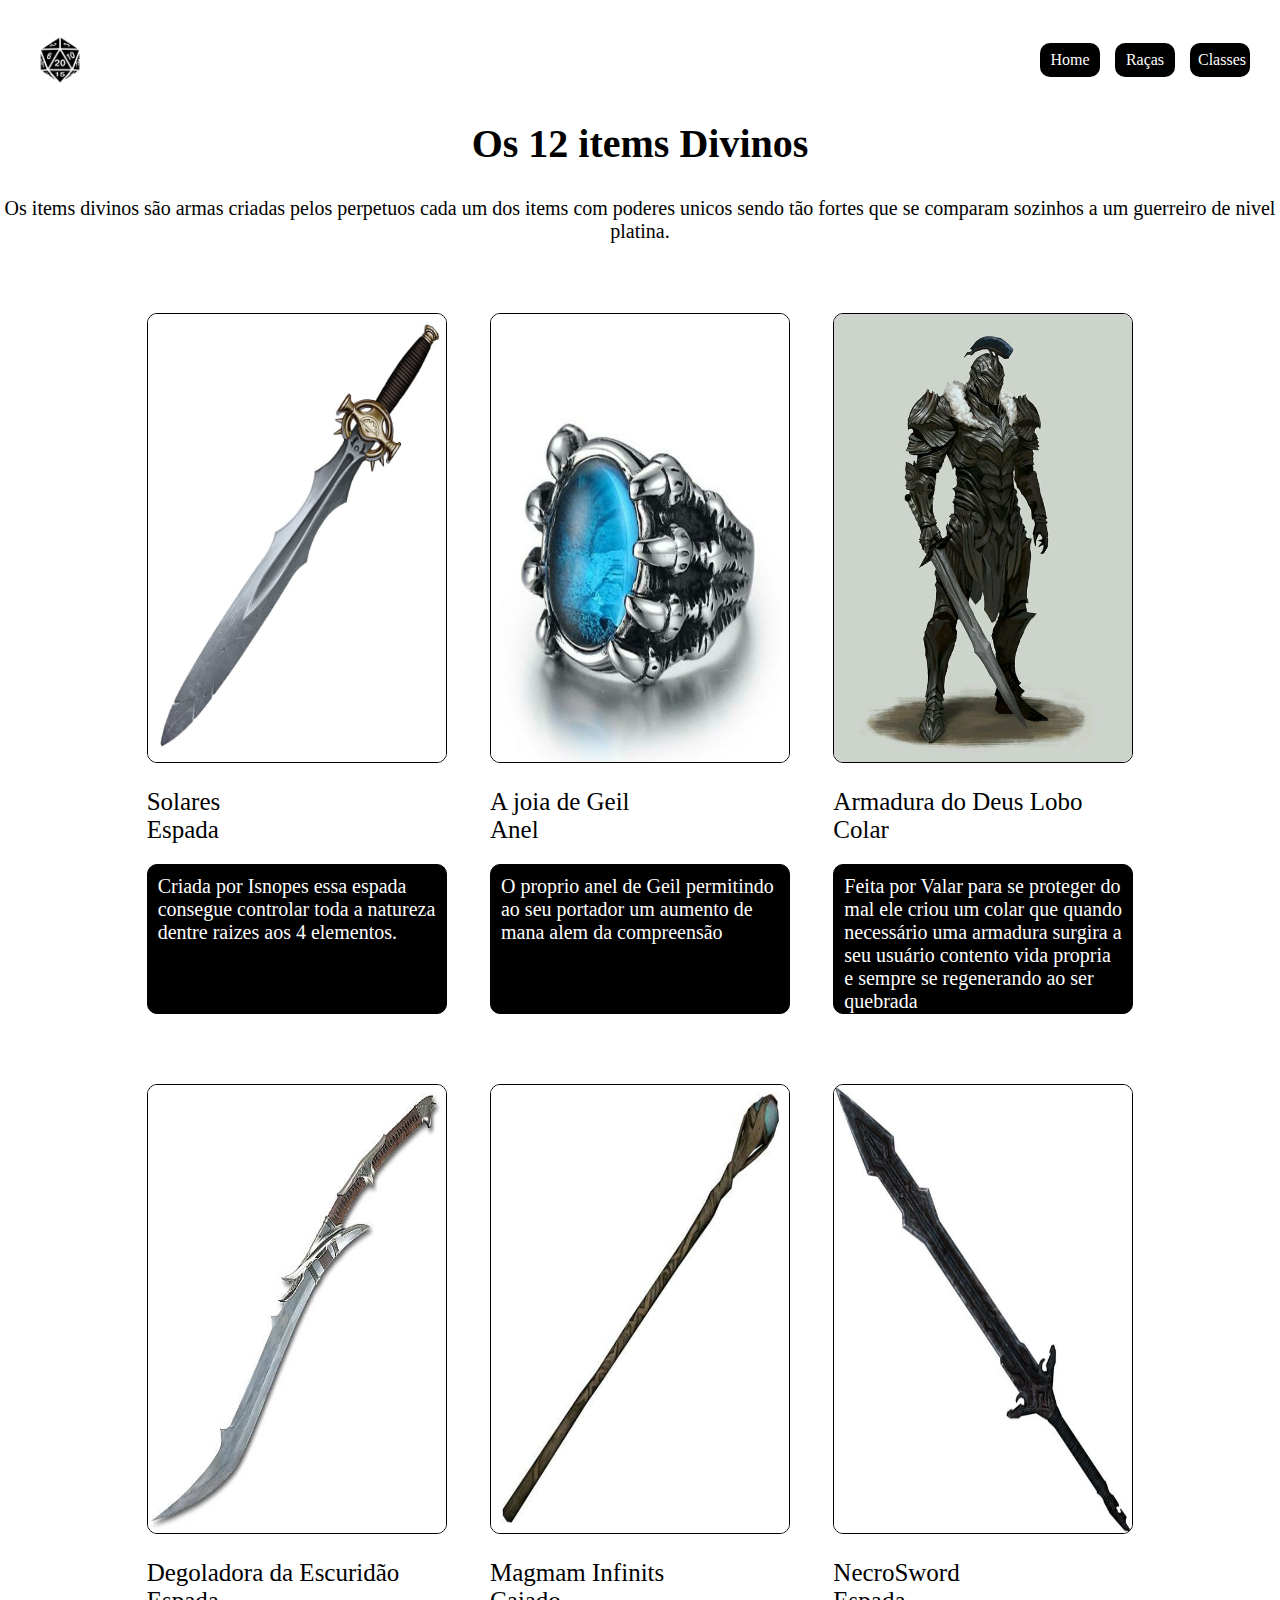
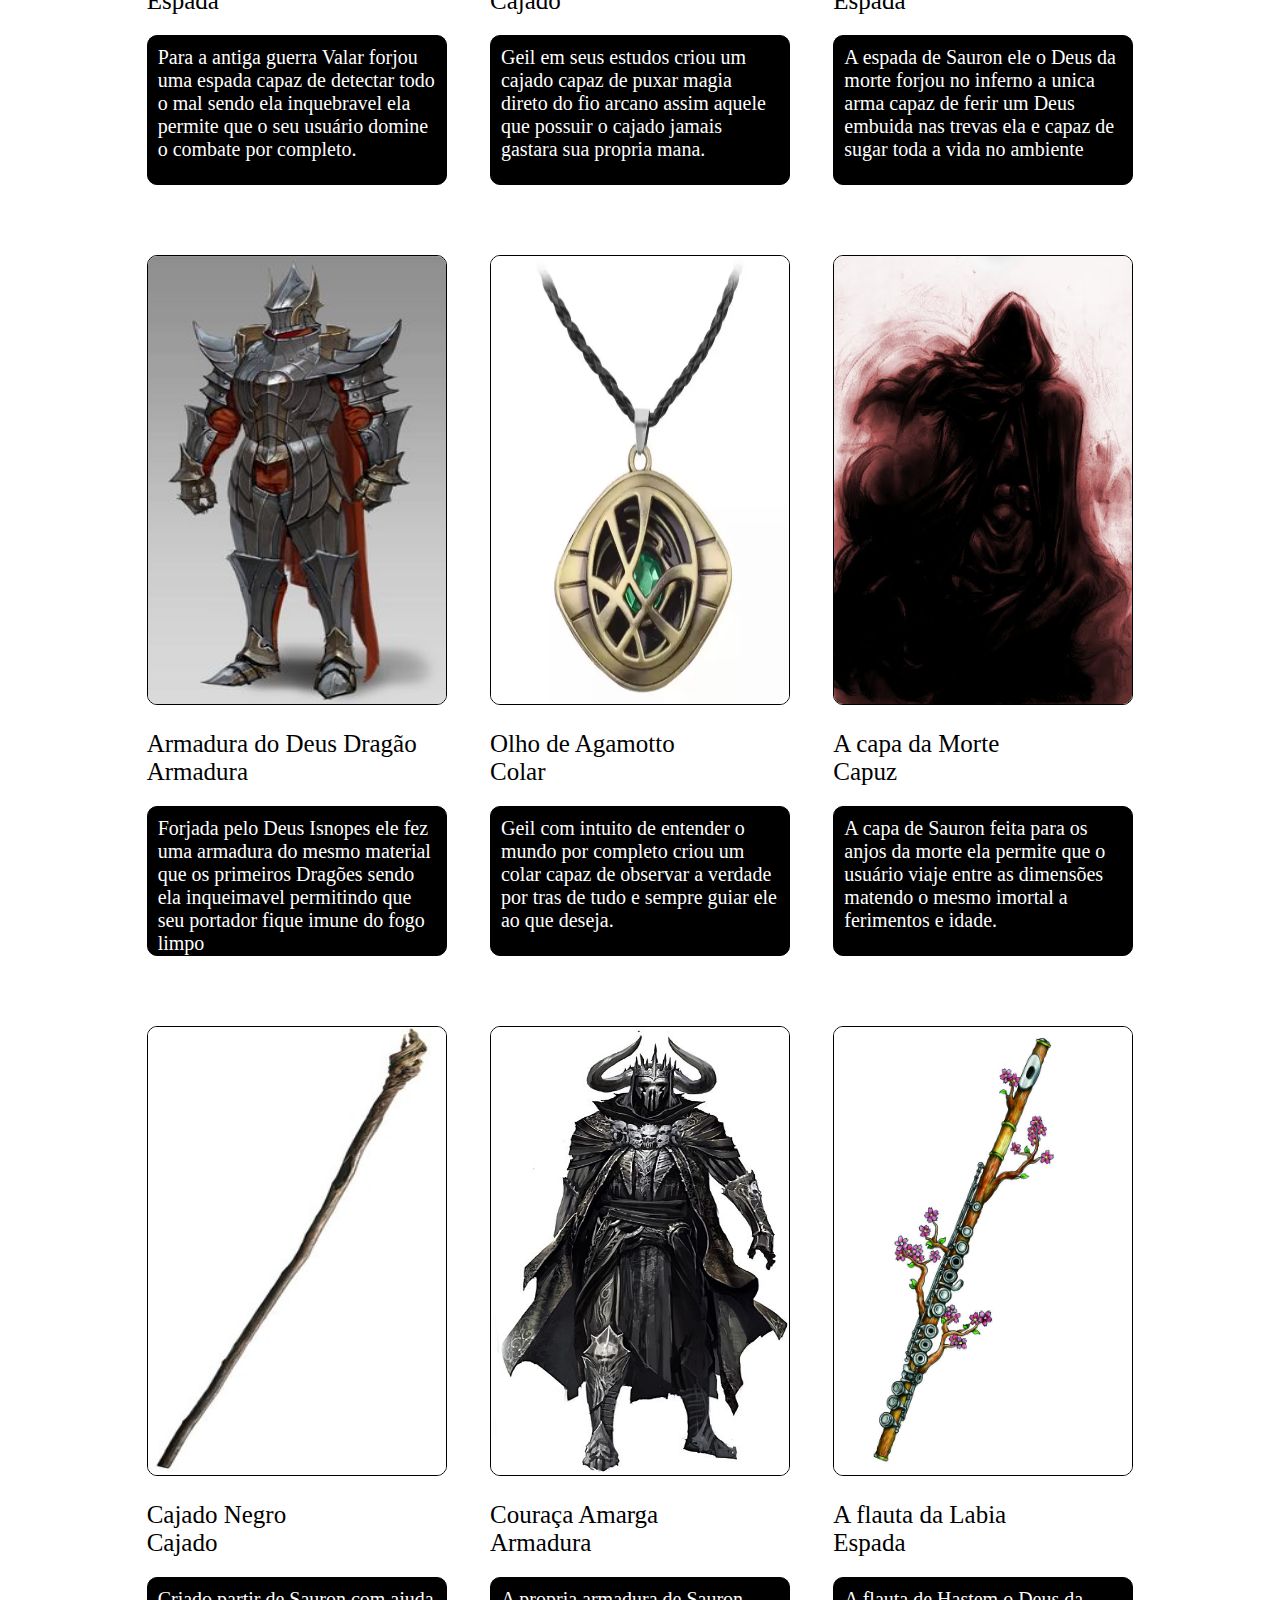
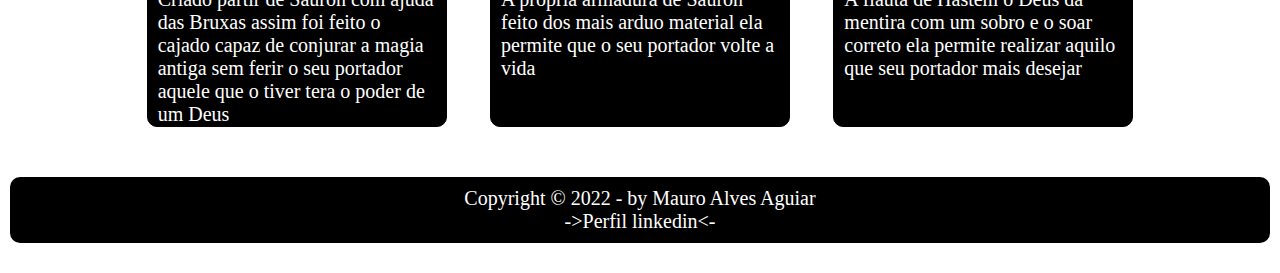
<file: Sidebar/items.html>
<!DOCTYPE html>
<html lang="pt-br">
<head>
    <meta charset="UTF-8">
    <meta http-equiv="X-UA-Compatible" content="IE=edge">
    <meta name="viewport" content="width=device-width, initial-scale=1.0">
    <link rel="stylesheet" href="/CSS/style.css">
    <title>Items</title>
</head>
<body>
    <div class="container">
        <header class="header">
            <img src="/Imagens/logo.png" alt="logo-header" class="logoNavBar">
            <div class="headerBtnGroup">
                <a  href="/index.html" class="navBtn">Home</a>
                <a  href="raças.html" class="navBtn">Raças</a>
                <a  href="classes.html" class="navBtn">Classes</a>
                
            </div>
            
            </header>
            <h1 class="titulo">Os 12 items Divinos</h1>
            <p id="decoracao">
                Os items divinos são armas criadas pelos perpetuos cada um dos items com poderes unicos sendo tão fortes que se comparam sozinhos a um guerreiro de nivel platina. 
            </p>

            <div class="equipamentos">
                <div><img src="/items/espada_druida.jpg" class="config"><p id="texto-config">Solares<br>Espada</p><div id="escrita">Criada por Isnopes essa espada consegue controlar toda a natureza dentre raizes aos 4 elementos. </div></div>
                
                <div><img src="/items/anel_elfico.jpg" class="config"><p id="texto-config">A joia de Geil<br>Anel</p><div id="escrita">O proprio anel de Geil permitindo ao seu portador um aumento de mana alem da compreensão</div></div>
                
                <div><img src="/items/armadura_de_lobo.jpg" class="config"><p id="texto-config">Armadura do Deus Lobo<br>Colar</p><div id="escrita">Feita por Valar para se proteger do mal ele criou um colar que quando necessário uma armadura surgira a seu usuário contento vida propria e sempre se regenerando ao ser quebrada</div></div>
                
                <div><img src="/items/espada_elfica.jpg" class="config"><p id="texto-config">Degoladora da Escuridão<br>Espada</p><div id="escrita">Para a antiga guerra Valar forjou uma espada capaz de detectar todo o mal sendo ela inquebravel ela permite que o seu usuário domine o combate por completo. </div></div>
                
                <div><img src="/items/cajado_infinito.jpeg" class="config"><p id="texto-config">Magmam Infinits<br>Cajado</p><div id="escrita">Geil em seus estudos criou um cajado capaz de puxar magia direto do fio arcano assim aquele que possuir o cajado jamais gastara sua propria mana.</div></div>
                
                <div><img src="/items/necrosword.jpg" class="config"><p id="texto-config">NecroSword<br>Espada</p><div id="escrita">A espada de Sauron ele o Deus da morte forjou no inferno a unica arma capaz de ferir um Deus embuida nas trevas ela e capaz de sugar toda a vida no ambiente</div></div>

                <div><img src="/items/armadura_do_dragao.jpg" class="config"><p id="texto-config">Armadura do Deus Dragão<br>Armadura</p><div id="escrita">Forjada pelo Deus Isnopes ele fez uma armadura do mesmo material que os primeiros Dragões sendo ela inqueimavel permitindo que seu portador fique imune do fogo limpo</div></div>
                
                <div><img src="/items/olho_de_agamotto.webp" class="config"><p id="texto-config">Olho de Agamotto<br>Colar</p><div id="escrita">Geil com intuito de entender o mundo por completo criou um colar capaz de observar a verdade por tras de tudo e sempre guiar ele ao que deseja.</div></div>
                
                <div><img src="/items/capa_da_escuridao.jpg" class="config"><p id="texto-config">A capa da Morte<br>Capuz</p><div id="escrita">A capa de Sauron feita para os anjos da morte ela permite que o usuário viaje entre as dimensões matendo o mesmo imortal a ferimentos e idade. </div></div>
                
                <div><img src="/items/cajado_negro.jpg" class="config"><p id="texto-config">Cajado Negro<br>Cajado</p><div id="escrita">Criado partir de Sauron com ajuda das Bruxas assim foi feito o cajado capaz de conjurar a magia antiga sem ferir o seu portador aquele que o tiver tera o poder de um Deus</div></div>
                
                <div><img src="/items/couraca_dracula.jpg" class="config"><p id="texto-config">Couraça Amarga<br>Armadura</p><div id="escrita">A propria armadura de Sauron feito dos mais arduo material ela permite que o seu portador volte a vida</div></div>
                
                <div><img src="/items/flauta.jpg" class="config"><p id="texto-config">A flauta da Labia<br>Espada</p><div id="escrita">A flauta de Hastem o Deus da mentira com um sobro e o soar correto ela permite realizar aquilo que seu portador mais desejar</div></div>
             </div>
             <footer>
                Copyright © 2022 - by Mauro Alves Aguiar
                <br>
                <a href="https://www.linkedin.com/in/mauro-alves-aguiar-135b53217/" id="perfil">->Perfil linkedin<-</a>
            </footer>
    </div>
</body>
</html>
</file>
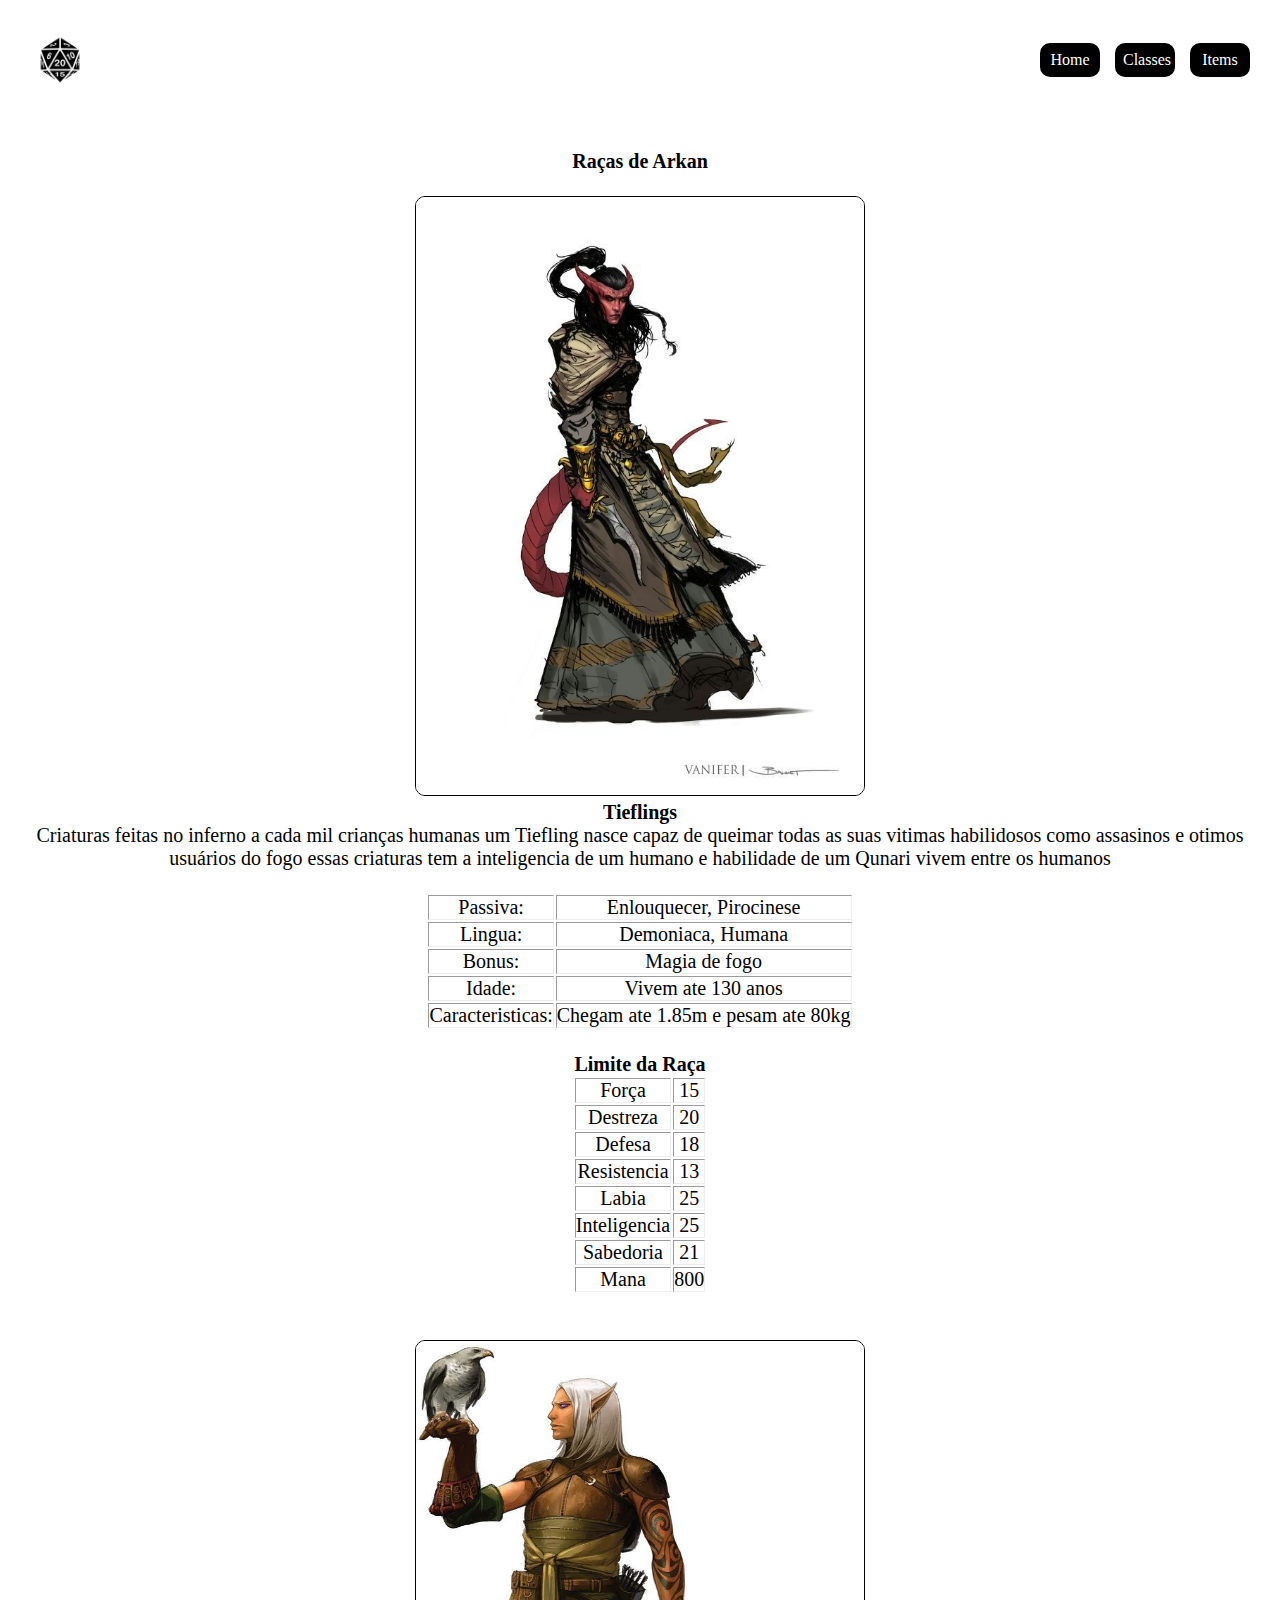
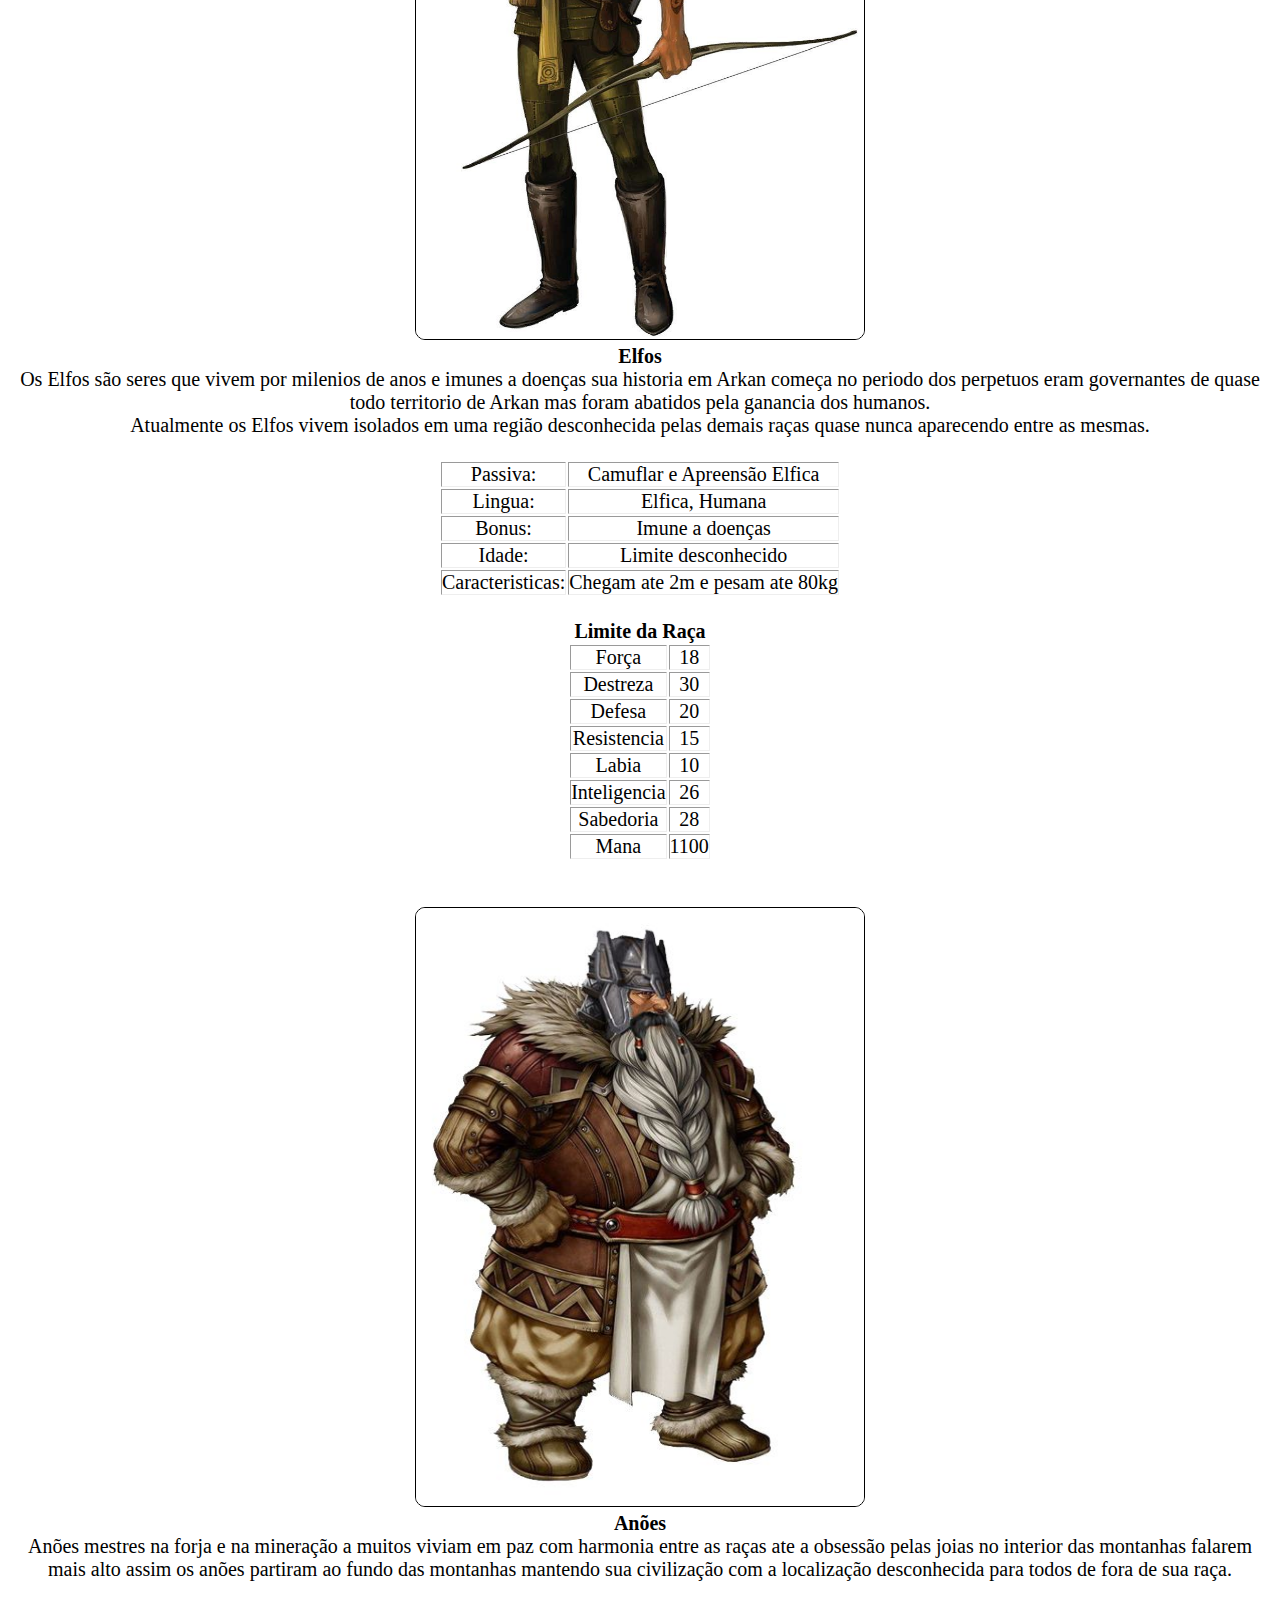
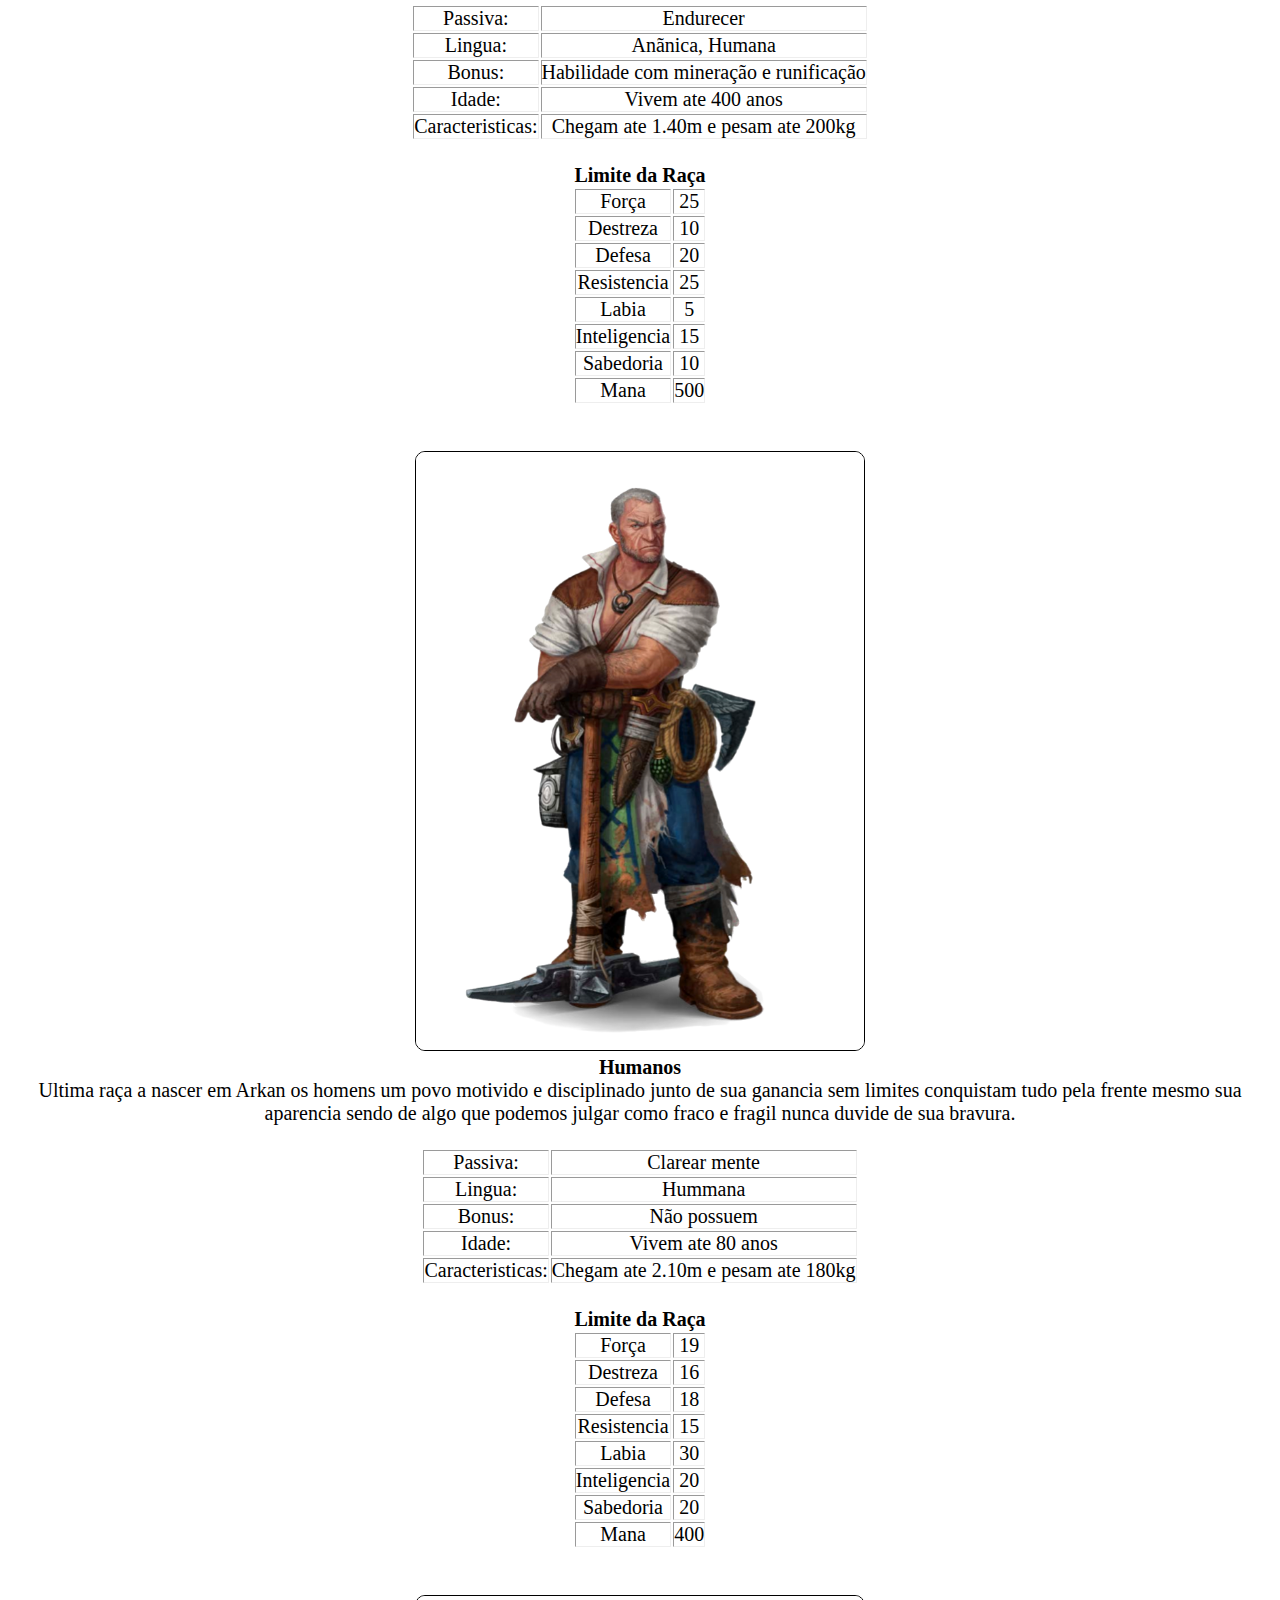
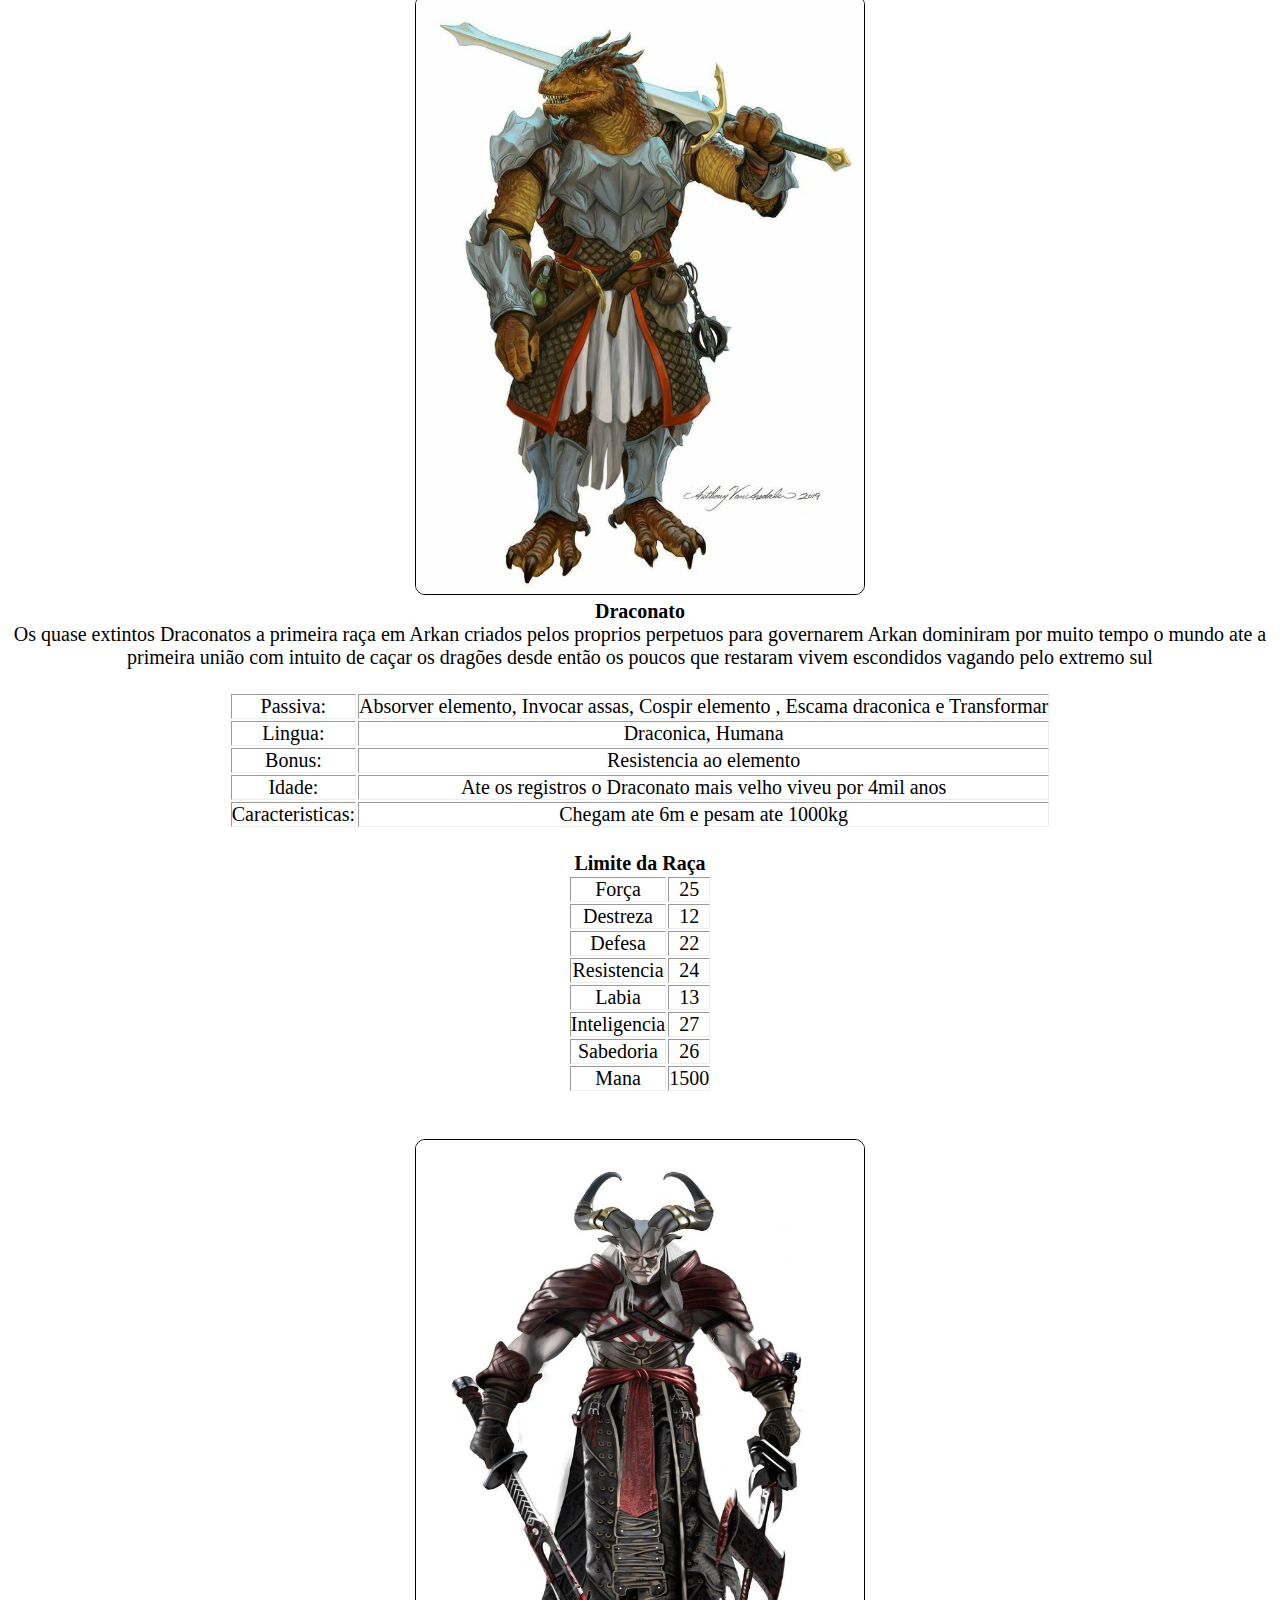
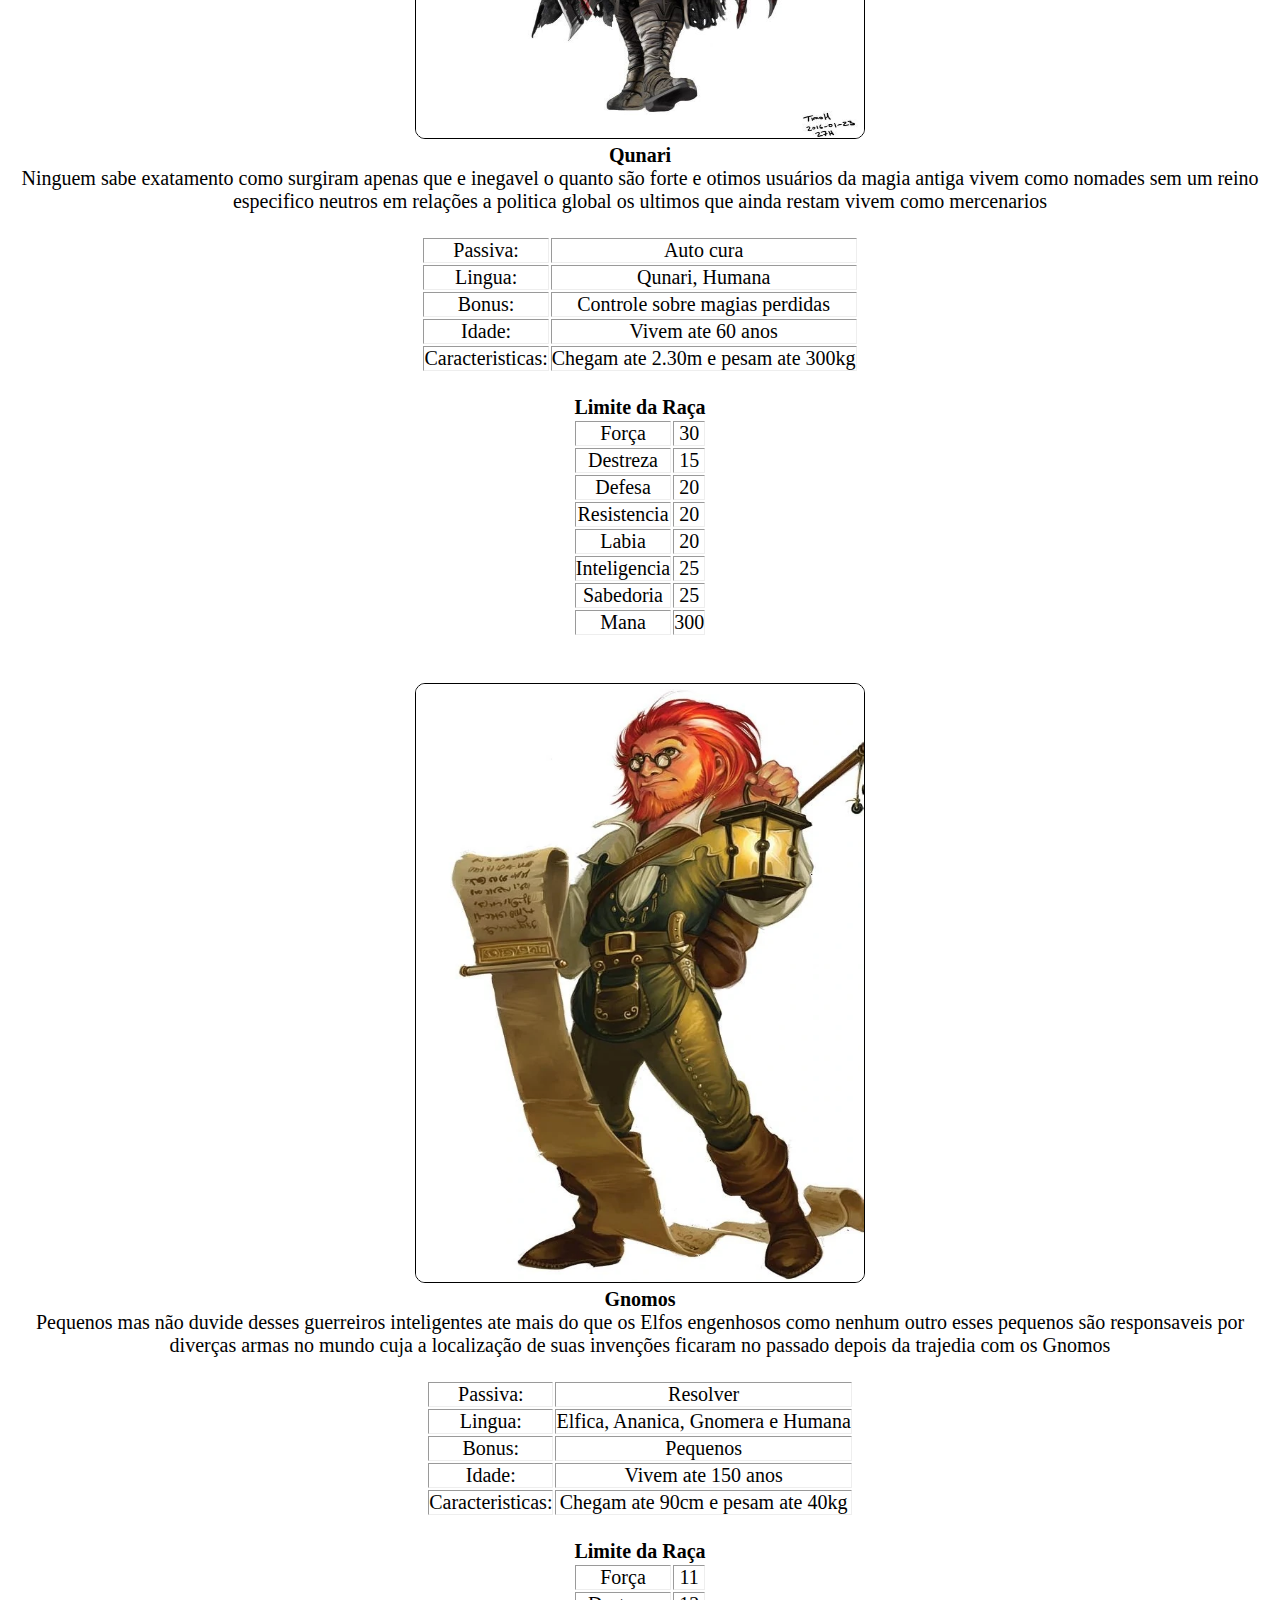
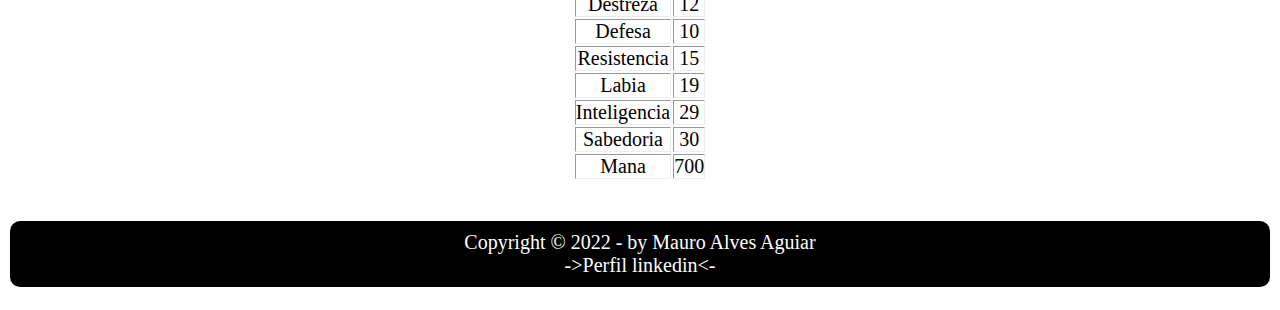
<file: Sidebar/raças.html>
<!DOCTYPE html>
<html lang="pt-br">
<head>
    <meta charset="UTF-8">
    <meta http-equiv="X-UA-Compatible" content="IE=edge">
    <meta name="viewport" content="width=device-width, initial-scale=1.0">
    <link rel="stylesheet" href="/CSS/style.css">
    <title>Raças</title>
</head>
<body>
    <div class="container">
        <header class="header">
            <img src="/Imagens/logo.png" alt="logo-header" class="logoNavBar">
            <div class="headerBtnGroup">
                <a  href="/index.html" class="navBtn">Home</a>
                <a  href="classes.html" class="navBtn">Classes</a>
                <a  href="items.html" class="navBtn">Items</a>
            </div>
            </header>
    </div>
    <div class="mapa lateral">
        <h1>Raças de Arkan</h1>
        <br>
        <img src="/Imagens/tiefling.jpg" class="raca">
        <h2>Tieflings</h2>
        <p id="paragrafo">
            Criaturas feitas no inferno a cada mil crianças humanas um Tiefling nasce capaz de queimar todas as suas vitimas habilidosos como assasinos e otimos usuários do fogo
            essas criaturas tem a inteligencia de um humano e habilidade de um Qunari vivem entre os humanos 
        </p>
        <br>
        <Table border="1px" id="tabela">
            <tr>
                <td>Passiva:</td> 
                <td>Enlouquecer, Pirocinese</td>
            </tr>
            <tr>
                <td>Lingua:</td>
                <td>Demoniaca, Humana</td>
            </tr>
            <tr>
                <td>Bonus:</td>
                <td>Magia de fogo</td>
            </tr>
            <tr>
                <td>Idade:</td>
                <td>Vivem ate 130 anos</td>
            </tr>
            <tr>
                <td>Caracteristicas:</td>
                <td>Chegam ate 1.85m e pesam ate 80kg</td>
            </tr>
            
        </Table>
        <br>
        <h2>Limite da Raça</h2>
        <Table border="1px" id="tabela">
            <tr>
                <td>Força</td> 
                <td>15</td>
            </tr>
            <tr>
                <td>Destreza</td>
                <td>20</td>
            </tr>
            <tr>
                <td>Defesa</td>
                <td>18</td>
            </tr>
            <tr>
                <td>Resistencia</td> 
                <td>13</td>
            </tr>
            <tr>
                <td>Labia</td>
                <td>25</td>
            </tr>
            <tr>
                <td>Inteligencia</td>
                <td>25</td>
            </tr>
            <tr>
                <td>Sabedoria</td>
                <td>21</td>
            </tr>
            <tr>
                <td>Mana</td>
                <td>800</td>
            </tr>
        </Table>


        <br>
        <br>
        
        <img src="/Imagens/elfo.jpg" class="raca">
        <h2>Elfos</h2>
        <p id="paragrafo">Os Elfos são seres que vivem por milenios de anos e imunes a doenças sua historia em Arkan começa no periodo dos perpetuos
           eram governantes de quase todo territorio de Arkan mas foram abatidos pela ganancia dos humanos.<br>
           Atualmente os Elfos vivem isolados em uma região desconhecida pelas demais raças quase nunca aparecendo entre as mesmas.
        </p>
        <br>
        <Table border="1px" id="tabela">
            <tr>
                <td>Passiva:</td> 
                <td>Camuflar e Apreensão Elfica</td>
            </tr>
            <tr>
                <td>Lingua:</td>
                <td>Elfica, Humana</td>
            </tr>
            <tr>
                <td>Bonus:</td>
                <td>Imune a doenças</td>
            </tr>
            <tr>
                <td>Idade:</td>
                <td>Limite desconhecido</td>
            </tr>
            <tr>
                <td>Caracteristicas:</td>
                <td>Chegam ate 2m e pesam ate 80kg</td>
            </tr>
            
        </Table>
        <br>
        <h2>Limite da Raça</h2>
        <Table border="1px" id="tabela">
            <tr>
                <td>Força</td> 
                <td>18</td>
            </tr>
            <tr>
                <td>Destreza</td>
                <td>30</td>
            </tr>
            <tr>
                <td>Defesa</td>
                <td>20</td>
            </tr>
            <tr>
                <td>Resistencia</td> 
                <td>15</td>
            </tr>
            <tr>
                <td>Labia</td>
                <td>10</td>
            </tr>
            <tr>
                <td>Inteligencia</td>
                <td>26</td>
            </tr>
            <tr>
                <td>Sabedoria</td>
                <td>28</td>
            </tr>
            <tr>
                <td>Mana</td>
                <td>1100</td>
            </tr>
        </Table>

        <br>
        <br>

        <img src="/Imagens/anoes.jpg" class="raca">
        <h2>Anões</h2>
        <p id="paragrafo">Anões mestres na forja e na mineração a muitos viviam em paz com harmonia entre as raças ate a obsessão pelas joias no interior das montanhas
            falarem mais alto assim os anões partiram ao fundo das montanhas mantendo sua civilização com a localização desconhecida para todos de fora de sua raça.
        </p>
        <br>
        <Table border="1px" id="tabela">
            <tr>
                <td>Passiva:</td> 
                <td>Endurecer</td>
            </tr>
            <tr>
                <td>Lingua:</td>
                <td>Anãnica, Humana</td>
            </tr>
            <tr>
                <td>Bonus:</td>
                <td>Habilidade com mineração e runificação</td>
            </tr>
            <tr>
                <td>Idade:</td>
                <td>Vivem ate 400 anos</td>
            </tr>
            <tr>
                <td>Caracteristicas:</td>
                <td>Chegam ate 1.40m e pesam ate 200kg</td>
            </tr>
            
        </Table>
        <br>
        <h2>Limite da Raça</h2>
        <Table border="1px" id="tabela">
            <tr>
                <td>Força</td> 
                <td>25</td>
            </tr>
            <tr>
                <td>Destreza</td>
                <td>10</td>
            </tr>
            <tr>
                <td>Defesa</td>
                <td>20</td>
            </tr>
            <tr>
                <td>Resistencia</td> 
                <td>25</td>
            </tr>
            <tr>
                <td>Labia</td>
                <td>5</td>
            </tr>
            <tr>
                <td>Inteligencia</td>
                <td>15</td>
            </tr>
            <tr>
                <td>Sabedoria</td>
                <td>10</td>
            </tr>
            <tr>
                <td>Mana</td>
                <td>500</td>
            </tr>
        </Table>
       
        <br>
        <br>

        <img src="/Imagens/humano.png" class="raca">
        <h2>Humanos</h2>
        <p id="paragrafo">Ultima raça a nascer em Arkan os homens um povo motivido e disciplinado junto de sua ganancia sem limites conquistam tudo pela frente mesmo sua aparencia
            sendo de algo que podemos julgar como fraco e fragil nunca duvide de sua bravura.
        </p>

        <br>
        <Table border="1px" id="tabela">
            <tr>
                <td>Passiva:</td> 
                <td>Clarear mente</td>
            </tr>
            <tr>
                <td>Lingua:</td>
                <td>Hummana</td>
            </tr>
            <tr>
                <td>Bonus:</td>
                <td>Não possuem</td>
            </tr>
            <tr>
                <td>Idade:</td>
                <td>Vivem ate 80 anos</td>
            </tr>
            <tr>
                <td>Caracteristicas:</td>
                <td>Chegam ate 2.10m e pesam ate 180kg</td>
            </tr>
            
        </Table>
        <br>
        <h2>Limite da Raça</h2>
        <Table border="1px" id="tabela">
            <tr>
                <td>Força</td> 
                <td>19</td>
            </tr>
            <tr>
                <td>Destreza</td>
                <td>16</td>
            </tr>
            <tr>
                <td>Defesa</td>
                <td>18</td>
            </tr>
            <tr>
                <td>Resistencia</td> 
                <td>15</td>
            </tr>
            <tr>
                <td>Labia</td>
                <td>30</td>
            </tr>
            <tr>
                <td>Inteligencia</td>
                <td>20</td>
            </tr>
            <tr>
                <td>Sabedoria</td>
                <td>20</td>
            </tr>
            <tr>
                <td>Mana</td>
                <td>400</td>
            </tr>
        </Table>
       
        <br>
        <br>

        <img src="/Imagens/draconato.jpg" class="raca">
        <h2>Draconato</h2>
        <p id="paragrafo">Os quase extintos Draconatos a primeira raça em Arkan criados pelos proprios perpetuos para governarem Arkan dominiram por muito tempo o mundo 
            ate a primeira união com intuito de caçar os dragões desde então os poucos que restaram vivem escondidos vagando pelo extremo sul
        </p>

        <br>
        <Table border="1px" id="tabela">
            <tr>
                <td>Passiva:</td> 
                <td>Absorver elemento, Invocar assas, Cospir elemento , Escama draconica e Transformar</td>
            </tr>
            <tr>
                <td>Lingua:</td>
                <td>Draconica, Humana</td>
            </tr>
            <tr>
                <td>Bonus:</td>
                <td>Resistencia ao elemento</td>
            </tr>
            <tr>
                <td>Idade:</td>
                <td>Ate os registros o Draconato mais velho viveu por 4mil anos</td>
            </tr>
            <tr>
                <td>Caracteristicas:</td>
                <td>Chegam ate 6m e pesam ate 1000kg</td>
            </tr>
            
        </Table>
        <br>
        <h2>Limite da Raça</h2>
        <Table border="1px" id="tabela">
            <tr>
                <td>Força</td> 
                <td>25</td>
            </tr>
            <tr>
                <td>Destreza</td>
                <td>12</td>
            </tr>
            <tr>
                <td>Defesa</td>
                <td>22</td>
            </tr>
            <tr>
                <td>Resistencia</td> 
                <td>24</td>
            </tr>
            <tr>
                <td>Labia</td>
                <td>13</td>
            </tr>
            <tr>
                <td>Inteligencia</td>
                <td>27</td>
            </tr>
            <tr>
                <td>Sabedoria</td>
                <td>26</td>
            </tr>
            <tr>
                <td>Mana</td>
                <td>1500</td>
            </tr>
        </Table>

        <br>
        <br>

        <img src="/Imagens/Qunari.jpg" class="raca">
        <h2>Qunari</h2>
        <p id="paragrafo">Ninguem sabe exatamento como surgiram apenas que e inegavel o quanto são forte e otimos usuários da magia antiga vivem como nomades sem 
            um reino especifico neutros em relações a politica global os ultimos que ainda restam vivem como mercenarios
        </p>
        <br>
        <Table border="1px" id="tabela">
            <tr>
                <td>Passiva:</td> 
                <td>Auto cura</td>
            </tr>
            <tr>
                <td>Lingua:</td>
                <td>Qunari, Humana</td>
            </tr>
            <tr>
                <td>Bonus:</td>
                <td>Controle sobre magias perdidas</td>
            </tr>
            <tr>
                <td>Idade:</td>
                <td>Vivem ate 60 anos</td>
            </tr>
            <tr>
                <td>Caracteristicas:</td>
                <td>Chegam ate 2.30m e pesam ate 300kg</td>
            </tr>
            
        </Table>
        <br>
        <h2>Limite da Raça</h2>
        <Table border="1px" id="tabela">
            <tr>
                <td>Força</td> 
                <td>30</td>
            </tr>
            <tr>
                <td>Destreza</td>
                <td>15</td>
            </tr>
            <tr>
                <td>Defesa</td>
                <td>20</td>
            </tr>
            <tr>
                <td>Resistencia</td> 
                <td>20</td>
            </tr>
            <tr>
                <td>Labia</td>
                <td>20</td>
            </tr>
            <tr>
                <td>Inteligencia</td>
                <td>25</td>
            </tr>
            <tr>
                <td>Sabedoria</td>
                <td>25</td>
            </tr>
            <tr>
                <td>Mana</td>
                <td>300</td>
            </tr>
        </Table>
    
        <br>
        <br>

        <img src="/Imagens/gnomos.webp" class="raca">
        <h2>Gnomos</h2>
        <p id="paragrafo">Pequenos mas não duvide desses guerreiros inteligentes ate mais do que os Elfos engenhosos como nenhum outro esses pequenos são responsaveis
            por diverças armas no mundo cuja a localização de suas invenções ficaram no passado depois da trajedia com os Gnomos
        </p>

        <br>
        <Table border="1px" id="tabela">
            <tr>
                <td>Passiva:</td> 
                <td>Resolver</td>
            </tr>
            <tr>
                <td>Lingua:</td>
                <td>Elfica, Ananica, Gnomera e Humana</td>
            </tr>
            <tr>
                <td>Bonus:</td>
                <td>Pequenos</td>
            </tr>
            <tr>
                <td>Idade:</td>
                <td>Vivem ate 150 anos</td>
            </tr>
            <tr>
                <td>Caracteristicas:</td>
                <td>Chegam ate 90cm e pesam ate 40kg</td>
            </tr>
            
        </Table>
        <br>
        <h2>Limite da Raça</h2>
        <Table border="1px" id="tabela">
            <tr>
                <td>Força</td> 
                <td>11</td>
            </tr>
            <tr>
                <td>Destreza</td>
                <td>12</td>
            </tr>
            <tr>
                <td>Defesa</td>
                <td>10</td>
            </tr>
            <tr>
                <td>Resistencia</td> 
                <td>15</td>
            </tr>
            <tr>
                <td>Labia</td>
                <td>19</td>
            </tr>
            <tr>
                <td>Inteligencia</td>
                <td>29</td>
            </tr>
            <tr>
                <td>Sabedoria</td>
                <td>30</td>
            </tr>
            <tr>
                <td>Mana</td>
                <td>700</td>
            </tr>
        </Table>
    </div>
    <footer>
        Copyright © 2022 - by Mauro Alves Aguiar
        <br>
        <a href="https://www.linkedin.com/in/mauro-alves-aguiar-135b53217/" id="perfil">->Perfil linkedin<-</a>
    </footer>
    <br>
    
</body>
</html>
</file>
<file: CSS/style.css>
.wrapper {
  display: grid;
  grid-template-columns: 1fr 1fr 1fr;
  align-items: center;
  place-items: center;
  justify-items: center;
  padding: 40px 80px;
  flex-wrap: wrap;
  gap: 50px 10px;
  border: 1px solid black;
  margin: 10px 50px;
  border-radius: 10px; }

.controle {
  width: 350px;
  height: 250px;
  margin-bottom: 20px;
  margin-top: 20px;
  border: 1px solid black;
  border-radius: 10px;
  cursor: pointer;
  transition: 0.4s; }

.controle:hover {
  border: 1px solid black;
  border-radius: 25px; }

@media only screen and (max-width: 1345px) {
  .wrapper {
    margin: 0px;
    border: 0px; } }
@media only screen and (max-width: 1200px) {
  .wrapper {
    grid-template-columns: 1fr 1fr; } }
@media only screen and (max-width: 900px) {
  .wrapper {
    flex-direction: column;
    align-items: center;
    display: flex;
    margin: 0px;
    border: 0px; } }
@media only screen and (max-width: 480px) {
  .wrapper {
    width: 100%;
    height: 100%;
    flex-direction: column;
    align-items: center;
    display: flex;
    margin: 0px auto;
    padding: 0px 0px; } }
body {
  font-family: Brush Script MT, Brush Script Std, cursive;
  background-color: white; }

.mapa {
  text-align: center;
  flex-wrap: wrap; }

.lateral {
  padding-left: 10px;
  padding-right: 10px;
  padding-bottom: 40px; }

.mapa_home {
  width: 400px;
  height: 300px;
  border: 1px solid  black;
  border-radius: 10px;
  flex-wrap: wrap;
  -moz-transition: all 1s;
  -webkit-transition: all 1s;
  transition: all 1s; }

.mapa_home:hover {
  border-style: none;
  width: 100%;
  height: 100%;
  -moz-transition: all 1s;
  -webkit-transition: all 1s;
  transition: all 1s; }

.raca {
  width: 450px;
  height: 600px;
  border: 1px solid  black;
  border-radius: 10px;
  flex-wrap: wrap; }

#paragrafo {
  font-size: 20px; }

footer {
  text-align: center; }

#perfil {
  text-decoration: none;
  color: white; }

footer {
  color: white;
  background-color: black;
  border-radius: 10px;
  padding: 10px;
  margin: 0px 10px; }

@media only screen and (max-width: 375px) {
  .mapa_home,
  .raca {
    width: 100%;
    height: 100%; }

  .paragrafo {
    font-size: 10px; } }
.equipamentos {
  display: grid;
  grid-template-columns: 1fr 1fr 1fr 1fr;
  align-items: center;
  place-items: center;
  justify-items: center;
  padding: 40px 80px;
  flex-wrap: wrap;
  gap: 50px 10px;
  margin: 10px 50px; }

#decoracao {
  text-align: center;
  padding-top: 30px; }

.config {
  width: 300px;
  height: 450px;
  margin-bottom: 20px;
  margin-top: 20px;
  border: 1px solid black;
  background-color: white;
  border-radius: 10px;
  cursor: pointer;
  transition: 0.4s; }

.config:hover {
  border: 1px solid black;
  border-radius: 25px; }

#texto-config {
  font-size: 25px;
  color: black;
  padding-bottom: 20px; }

#escrita {
  border: 1px solid black;
  background-color: black;
  color: white;
  border-radius: 10px;
  width: 300px;
  height: 150px;
  padding: 10px 10px; }

@media only screen and (max-width: 1375px) {
  .equipamentos {
    grid-template-columns: 1fr 1fr 1fr; } }
@media only screen and (max-width: 1090px) {
  .equipamentos {
    grid-template-columns: 1fr 1fr; } }
@media only screen and (max-width: 900px) {
  .equipamentos {
    flex-direction: column;
    align-items: center;
    display: flex;
    margin: 0px;
    border: 0px; } }
@media only screen and (max-width: 480px) {
  .equipamentos,
  .config {
    width: 100%;
    height: 100%;
    flex-direction: column;
    align-items: center;
    display: flex;
    margin-left: 0px; }

  #escrita {
    width: 100%;
    height: 100%; } }
* {
  padding: 0;
  margin: 0;
  box-sizing: border-box;
  font-size: 20px; }

.logoNavBar {
  width: 60px;
  height: 60px; }

.container {
  padding-bottom: 30px; }

.header {
  width: 100%;
  min-height: 40px;
  background-color: white;
  display: flex;
  align-items: center;
  justify-content: space-between;
  flex-wrap: wrap;
  padding: 30px;
  gap: 8px 15px; }

.headerBtnGroup {
  display: flex;
  gap: 15px; }

.navBtn {
  font-size: 16px;
  padding: 6px;
  background-color: black;
  border: 2px solid transparent;
  color: white;
  cursor: pointer;
  transition: 0.4s;
  text-decoration: none;
  border-radius: 10px;
  width: 60px;
  text-align: center; }

.navBtn:hover {
  border: 2px solid white;
  border-radius: 10px; }

.titulo {
  font-size: 40px;
  color: black;
  text-align: center; }

#texto1 {
  align-items: center; }

#basico {
  color: #1f1d1d;
  width: 350px;
  height: 150px;
  text-align: center;
  padding: 0px 0px;
  margin: 0px 0px; }

#tabela {
  border: 0px;
  display: flex;
  justify-content: center; }

@media (max-width: 463px) {
  .header {
    justify-content: center; } }

/*# sourceMappingURL=style.css.map */
</file>
